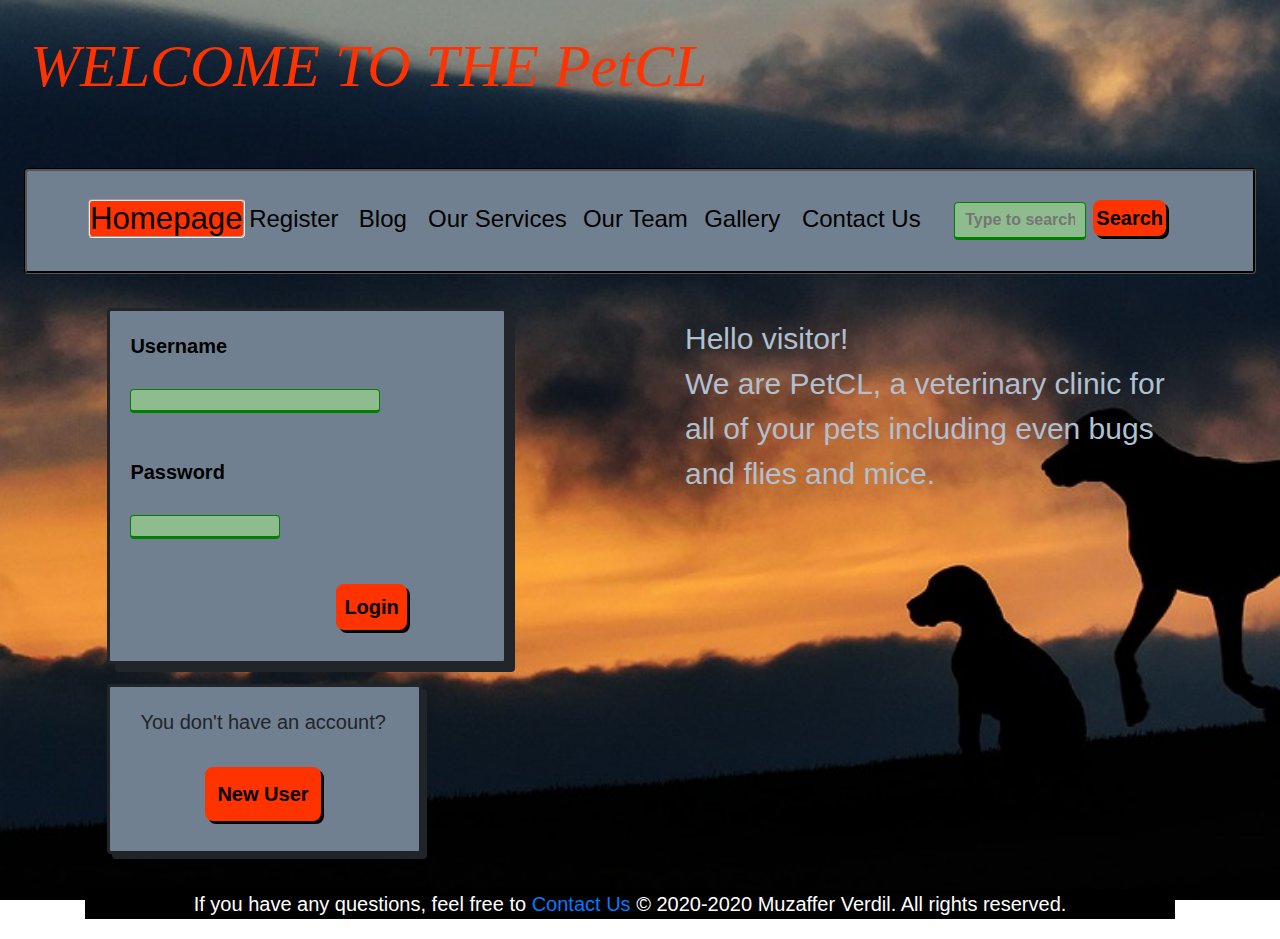
<file: PetCL Website/HTML/index.html>
<!DOCTYPE html>

<html lang="en">

<head>
	<meta charset="utf-8">
		
	<title>PetCL</title>
	<link rel="stylesheet" href="../Bootstrap/css/bootstrap.min.css">
	<link rel="stylesheet" href="../Bootstrap/css/bootstrap-grid.min.css">
	<link rel="stylesheet" type="text/css" href="../CSS/indexstyle.css">
    <link rel="icon" type="image/icon" href="../Images/plogo.png">
    
</head>

<body>
	 <h1> WELCOME TO THE PetCL</h1>    

    <nav class="navbar navbar-expand-lg">
    <div class="container">
        <div id="footerResponsive" class="navbar-collapse">
            <ul class="navbar-nav">
                <li class="nav-item">
                    <a href="index.html" id="indexnav"> Homepage </a> &nbsp; &nbsp; &nbsp;     
                </li>
                <li class="nav-item">
                    <a href="registration.html" id="registernav"> Register </a> &nbsp; &nbsp; &nbsp;     
                </li>
                 <li class="nav-item">
                    <a href="blog.html" id="blognav"> Blog </a> &nbsp; &nbsp; &nbsp;    
                </li>
                 <li class="nav-item">
                    <a href="services.html" id="ourservicesnav"> Our Services </a> &nbsp; &nbsp; &nbsp; &nbsp;   
                </li>
                 <li class="nav-item">
                    <a href="team.html" id="ourteamnav"> Our Team </a> &nbsp; &nbsp; &nbsp;    
                </li>
                 <li class="nav-item">
                    <a href="gallery.html" id="gallerynav"> Gallery </a> &nbsp; &nbsp; &nbsp;    
                </li>
                 <li class="nav-item">
                    <a href="contactme.html" id="contactusnav"> Contact Us </a> &nbsp; &nbsp; &nbsp; 
                </li>
                <li>
                    <form action="https://www.google.com/search" method="GET" name="search">
                         <input type="text" name="q" placeholder="Type to search">
                         <input type="submit" name ="search" value="Search">
                    </form>
                </li>
            </ul>
        </div>
     </div>
     </nav>

     <div class="container">
         <div class="row">
             <div class="col-sm">
                 <main>
	                 <form action="index.html" method="POST" name="login">
		                 <label id="username">Username &nbsp; &nbsp; &nbsp;</label>
		                 <input type="text" id="usernamebox" style="resize: none; width:250px; height:10px;"> <br> <br>
		                 <label id="password">Password &nbsp; &nbsp; &nbsp;</label> <br> 	
                         <input type="password" style="resize: none; width:150px; height:10px;"> <br> <br>

                         <input type="submit" name="login" value="Login">     
	                 </form>

	
	                 <form action="registration.html" method="POST" name="register">
                         <p id="info1"> You don't have an account? </p>
                         <button name="newuser"> New User </button>
                   	 </form>
                 </main>
             </div>
             <div class="col-sm">
                 <p id="homeinfo">Hello visitor! <br> We are PetCL, a veterinary clinic for all of your pets including even bugs and flies and mice.</p>
             </div>
         </div>
     </div>

	  <footer class="footer mt-auto py-3">
	  <div class="container">
	    <p id="pfooter"> If you have any questions, feel free to <a href="../HTML/contactme.html">Contact Us</a> &copy; 2020-2020 Muzaffer Verdil. All rights reserved. </p>
	  </div>
      </footer>     

</body>

</html>
</file>
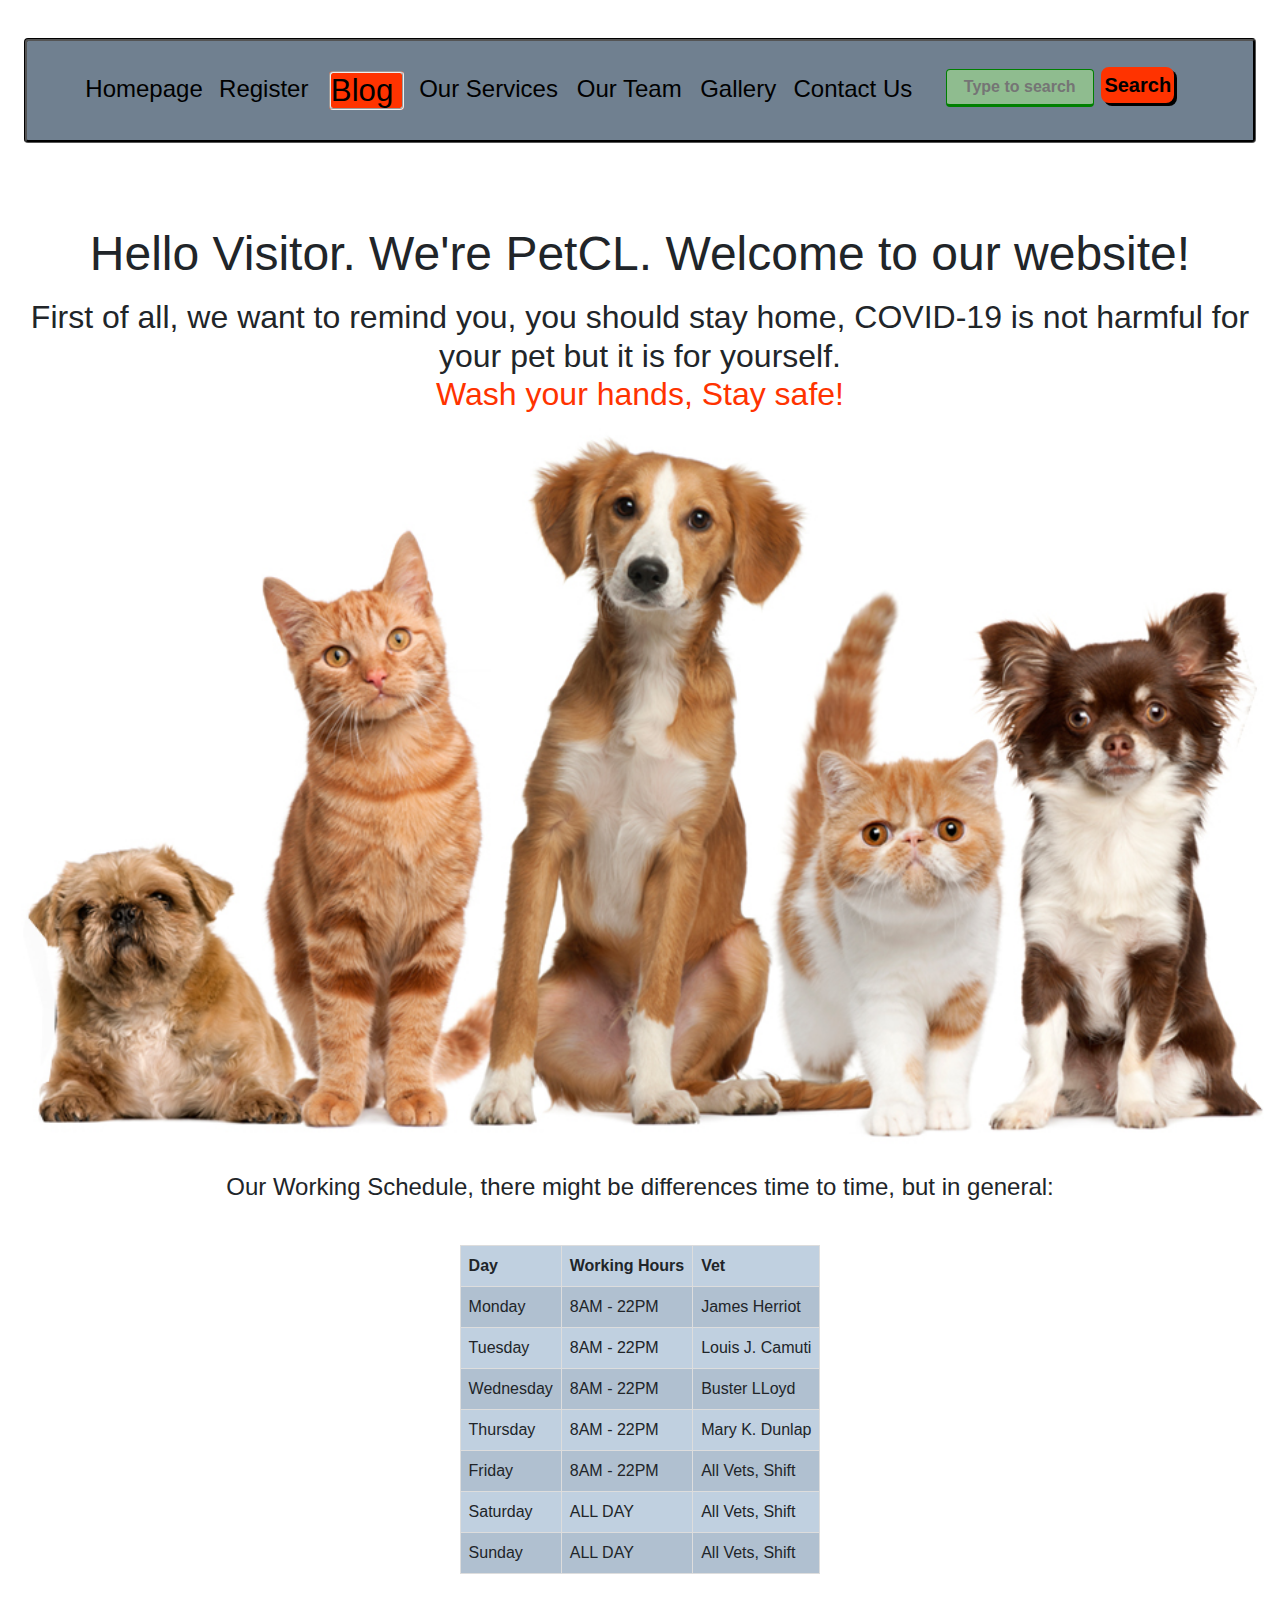
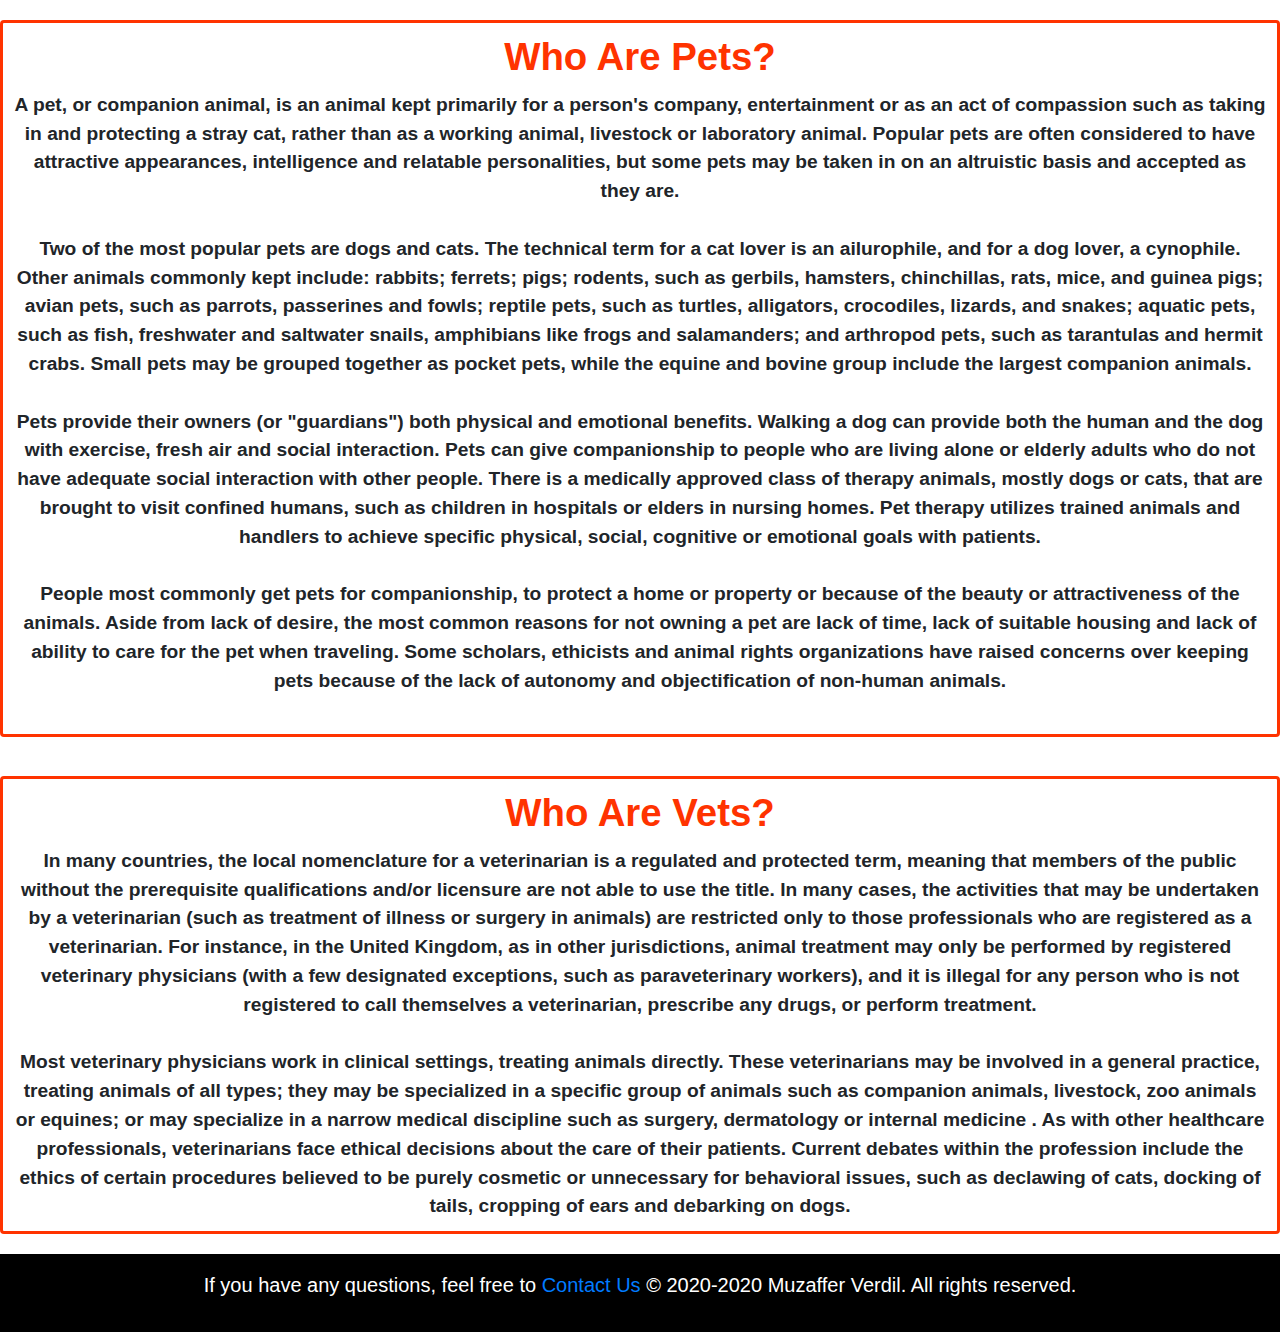
<file: PetCL Website/HTML/blog.html>
<!DOCTYPE html>

<html lang="en">

<head>
	<meta charset="utf-8">
	<title> PetCL Blog </title>
    <link rel="stylesheet" href="../Bootstrap/css/bootstrap.min.css">
    <link rel="stylesheet" href="../Bootstrap/css/bootstrap-grid.min.css">
	<link rel="stylesheet" type="text/css" href="../CSS/blogstyle.css">
	<link rel="icon" type="image/icon" href="../Images/plogo.png">

</head>

<body>
	 <nav class="navbar navbar-expand-lg">
     <div class="container">
        <div id="footerResponsive" class="navbar-collapse">
            <ul class="navbar-nav">
                <li class="nav-item">
                    <a href="index.html" id="indexnav"> Homepage </a> &nbsp; &nbsp; &nbsp;     
                </li>
                <li class="nav-item">
                    <a href="registration.html" id="registernav"> Register </a> &nbsp; &nbsp; &nbsp;     
                </li>
                 <li class="nav-item">
                    <a href="blog.html" id="blognav"> Blog </a> &nbsp; &nbsp; &nbsp;    
                </li>
                 <li class="nav-item">
                    <a href="services.html" id="ourservicesnav"> Our Services </a> &nbsp; &nbsp; &nbsp; &nbsp;   
                </li>
                 <li class="nav-item">
                    <a href="team.html" id="ourteamnav"> Our Team </a> &nbsp; &nbsp; &nbsp;    
                </li>
                 <li class="nav-item">
                    <a href="gallery.html" id="gallerynav"> Gallery </a> &nbsp; &nbsp; &nbsp;    
                </li>
                 <li class="nav-item">
                    <a href="contactme.html" id="contactusnav"> Contact Us </a> &nbsp; &nbsp; &nbsp; 
                </li>
                <li>
                    <form action="https://www.google.com/search" method="GET" name="search">
                         <input type="text" name="q" placeholder="Type to search">
                         <input type="submit" name ="search" value="Search">
                    </form>
                </li>
            </ul>
        </div>
     </div>
     </nav>

    <h1> Hello Visitor. We're PetCL. Welcome to our website! </h1> 
    <h2> First of all, we want to remind you, you should stay home, COVID-19 is not harmful for your pet but it is for yourself. </h2> <br>
    <h3> Wash your hands, Stay safe!</h3> <br>

    <img src="../Images/pets.jpg" class="img-responsive" alt="Pets" title="Pets">
    
    <main>
    	 <p id="worktable"> Our Working Schedule, there might be differences time to time, but in general: </p> <br>

    	 <table>
         <tr>
             <th>Day</th>
             <th>Working Hours</th>
             <th>Vet</th>
         </tr>
         <tr>
             <td>Monday</td>
             <td>8AM - 22PM</td>
             <td>James Herriot</td>         
         </tr>
         <tr>
             <td>Tuesday</td>
             <td>8AM - 22PM</td>
             <td>Louis J. Camuti</td>       
         </tr>
         <tr>
             <td>Wednesday</td>
             <td>8AM - 22PM</td>
             <td>Buster LLoyd</td>          
         </tr>
         <tr>
             <td>Thursday</td>
             <td>8AM - 22PM</td> 
             <td>Mary K. Dunlap</td>         
         </tr>
         <tr>
             <td>Friday</td>
             <td>8AM - 22PM</td>      
             <td>All Vets, Shift</td>   
         </tr>
         <tr>
             <td>Saturday</td>
             <td>ALL DAY</td>    
             <td>All Vets, Shift</td>   
         </tr>
         <tr>
             <td>Sunday</td>
             <td>ALL DAY</td>  
             <td>All Vets, Shift</td>   
         </tr>
         </table> 
    </main>

    <article>
    	<h3 id="petsinfo"> Who Are Pets? </h3>
    	A pet, or companion animal, is an animal kept primarily for a person's company, entertainment or as an act of compassion such as taking in and protecting a stray cat, rather than as a working animal, livestock or laboratory animal. Popular pets are often considered to have attractive appearances, intelligence and relatable personalities, but some pets may be taken in on an altruistic basis and accepted as they are. <br> <br> Two of the most popular pets are dogs and cats. The technical term for a cat lover is an ailurophile, and for a dog lover, a cynophile. Other animals commonly kept include: rabbits; ferrets; pigs; rodents, such as gerbils, hamsters, chinchillas, rats, mice, and guinea pigs; avian pets, such as parrots, passerines and fowls; reptile pets, such as turtles, alligators, crocodiles, lizards, and snakes; aquatic pets, such as fish, freshwater and saltwater snails, amphibians like frogs and salamanders; and arthropod pets, such as tarantulas and hermit crabs. Small pets may be grouped together as pocket pets, while the equine and bovine group include the largest companion animals. <br> <br> Pets provide their owners (or "guardians") both physical and emotional benefits. Walking a dog can provide both the human and the dog with exercise, fresh air and social interaction. Pets can give companionship to people who are living alone or elderly adults who do not have adequate social interaction with other people. There is a medically approved class of therapy animals, mostly dogs or cats, that are brought to visit confined humans, such as children in hospitals or elders in nursing homes. Pet therapy utilizes trained animals and handlers to achieve specific physical, social, cognitive or emotional goals with patients. <br> <br> People most commonly get pets for companionship, to protect a home or property or because of the beauty or attractiveness of the animals. Aside from lack of desire, the most common reasons for not owning a pet are lack of time, lack of suitable housing and lack of ability to care for the pet when traveling. Some scholars, ethicists and animal rights organizations have raised concerns over keeping pets because of the lack of autonomy and objectification of non-human animals. <br> <br>
    </article>

    <article>
    	<h3 id="vetsinfo"> Who Are Vets? </h3>
    	In many countries, the local nomenclature for a veterinarian is a regulated and protected term, meaning that members of the public without the prerequisite qualifications and/or licensure are not able to use the title. In many cases, the activities that may be undertaken by a veterinarian (such as treatment of illness or surgery in animals) are restricted only to those professionals who are registered as a veterinarian. For instance, in the United Kingdom, as in other jurisdictions, animal treatment may only be performed by registered veterinary physicians (with a few designated exceptions, such as paraveterinary workers), and it is illegal for any person who is not registered to call themselves a veterinarian, prescribe any drugs, or perform treatment. <br> <br> Most veterinary physicians work in clinical settings, treating animals directly. These veterinarians may be involved in a general practice, treating animals of all types; they may be specialized in a specific group of animals such as companion animals, livestock, zoo animals or equines; or may specialize in a narrow medical discipline such as surgery, dermatology or internal medicine . As with other healthcare professionals, veterinarians face ethical decisions about the care of their patients. Current debates within the profession include the ethics of certain procedures believed to be purely cosmetic or unnecessary for behavioral issues, such as declawing of cats, docking of tails, cropping of ears and debarking on dogs.
    </article>
 
    <footer class="footer mt-auto py-3">
         <div class="container">
             <p id="pfooter"> If you have any questions, feel free to <a href="../HTML/contactme.html">Contact Us</a> &copy; 2020-2020 Muzaffer Verdil. All rights reserved. </p>
         </div>
    </footer> 

</body>
</html>
</file>
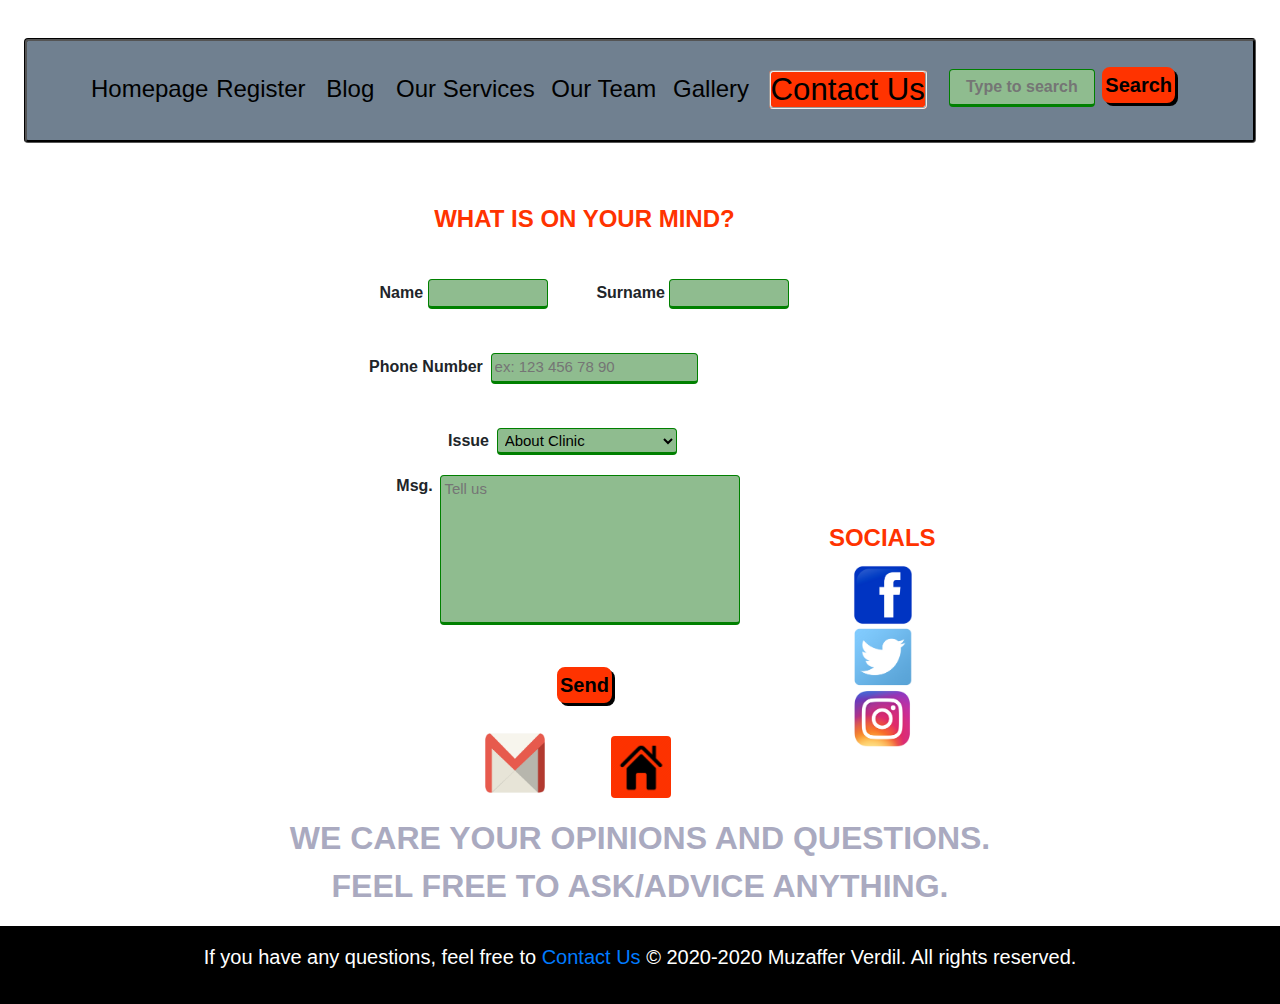
<file: PetCL Website/HTML/contactme.html>
<!DOCTYPE html>

<html lang="en">

<head>
	<meta charset="utf-8">
	<title>Contact with PetCL</title>
    <link rel="stylesheet" href="../Bootstrap/css/bootstrap.min.css">
    <link rel="stylesheet" href="../Bootstrap/css/bootstrap-grid.min.css">
	<link rel="stylesheet" type="text/css" href="../CSS/contactmestyle.css">
    <link rel="icon" type="image/icon" href="../Images/plogo.png">
</head>

<body>
     
	 <nav class="navbar navbar-expand-lg">
     <div class="container">
        <div id="footerResponsive" class="navbar-collapse">
            <ul class="navbar-nav">
                <li class="nav-item">
                    <a href="index.html" id="indexnav"> Homepage </a> &nbsp; &nbsp; &nbsp;     
                </li>
                <li class="nav-item">
                    <a href="registration.html" id="registernav"> Register </a> &nbsp; &nbsp; &nbsp;     
                </li>
                 <li class="nav-item">
                    <a href="blog.html" id="blognav"> Blog </a> &nbsp; &nbsp; &nbsp;    
                </li>
                 <li class="nav-item">
                    <a href="services.html" id="ourservicesnav"> Our Services </a> &nbsp; &nbsp; &nbsp; &nbsp;   
                </li>
                 <li class="nav-item">
                    <a href="team.html" id="ourteamnav"> Our Team </a> &nbsp; &nbsp; &nbsp;    
                </li>
                 <li class="nav-item">
                    <a href="gallery.html" id="gallerynav"> Gallery </a> &nbsp; &nbsp; &nbsp;    
                </li>
                 <li class="nav-item">
                    <a href="contactme.html" id="contactusnav"> Contact Us </a> &nbsp; &nbsp; &nbsp; 
                </li>
                <li>
                    <form action="https://www.google.com/search" method="GET" name="search">
                         <input type="text" name="q" placeholder="Type to search">
                         <input type="submit" name ="search" value="Search">
                    </form>
                </li>
            </ul>
        </div>
     </div>
     </nav>

    <main>
    <fieldset id="issuefs">
    <legend id="issuelg">WHAT IS ON YOUR MIND?</legend>	<br>
         
         <form action="response.html" method="GET" name="createissue">
             <label for="name"> Name </label>
             <input type="text" name="name" id="name" required> &nbsp; &nbsp; &nbsp; &nbsp; &nbsp;
        
             <label for="surname"> Surname </label>
             <input type="text" name="surname" id="surname" required> <br> <br> 

             <label for="phone"> Phone Number </label>
             <input type="tel" name="phone" id="phone" pattern="[0-9]{3} [0-9]{3} [0-9]{2} [0-9]{2}" placeholder="ex: 123&nbsp;456&nbsp;78&nbsp;90" required> <br> <br>

             <label id="issues"> Issue </label>
             <select name="issues">
                <option value="hk">About Clinic</option>
                <option value="vc">About Staff</option>
                <option value="sf">About Cats</option>
                <option value="sf">About Dogs</option>
                <option value="sf">About Birds</option>
                <option value="sf">About Other Pets</option>
                <option value="sf">About Other Animals</option>
                <option value="sf">Other</option>
             </select>

             <label for="infobox"> Msg. </label>
             <textarea style="resize:none; width:300px; height:150px;" maxlength="500" name="infobox" id="infobox" 
                       placeholder="Tell us"></textarea> <br> <br>

             <input type="submit" value="Send" name="sendbutton">          

         </form>

         <p id="gmail">
             <a id="emaila" href = "mailto:petcl@gmail.com"> <img src="../Images/gmail.png" width="60" alt="Gmail" title="Email Us"></a>
         </p>  

         <form action="../HTML/index.html" method="GET" name="homeb" title="Homepage">
             <button id="homeb" style="background-image: url(../Images/home.png); background-size: cover;"></button>
         </form> 

    </fieldset> 

    <fieldset id="socials">
    <legend>SOCIALS</legend>
         <form action="http://www.facebook.com/petclvet" method="GET" name="faceb" title="Facebook">
             <button id="faceb" style="background-image: url(../Images/face.png); background-size: cover;"></button>
         </form>
         
         <form action="http://www.twitter.com/petclvet" method="GET" name="twitb" title="Twitter">
             <button id="twitb" style="background-image: url(../Images/twit.png); background-size: cover;"></button>
         </form>    

         <form action="http://www.instagram.com/petclvet" method="GET" name="instab" title="Instagram">
             <button id="instab" style="background-image: url(../Images/insta.png); background-size: cover;"></button>
         </form>
    </fieldset>
    </main>  

    <p id="info"> WE CARE YOUR OPINIONS AND QUESTIONS. <br>
                  FEEL FREE TO ASK/ADVICE ANYTHING. 
    </p> 

    <footer class="footer mt-auto py-3">
         <div class="container">
             <p id="pfooter"> If you have any questions, feel free to <a href="../HTML/contactme.html">Contact Us</a> &copy; 2020-2020 Muzaffer Verdil. All rights reserved. </p>
         </div>
    </footer>   
    
</body>
</html>
</file>
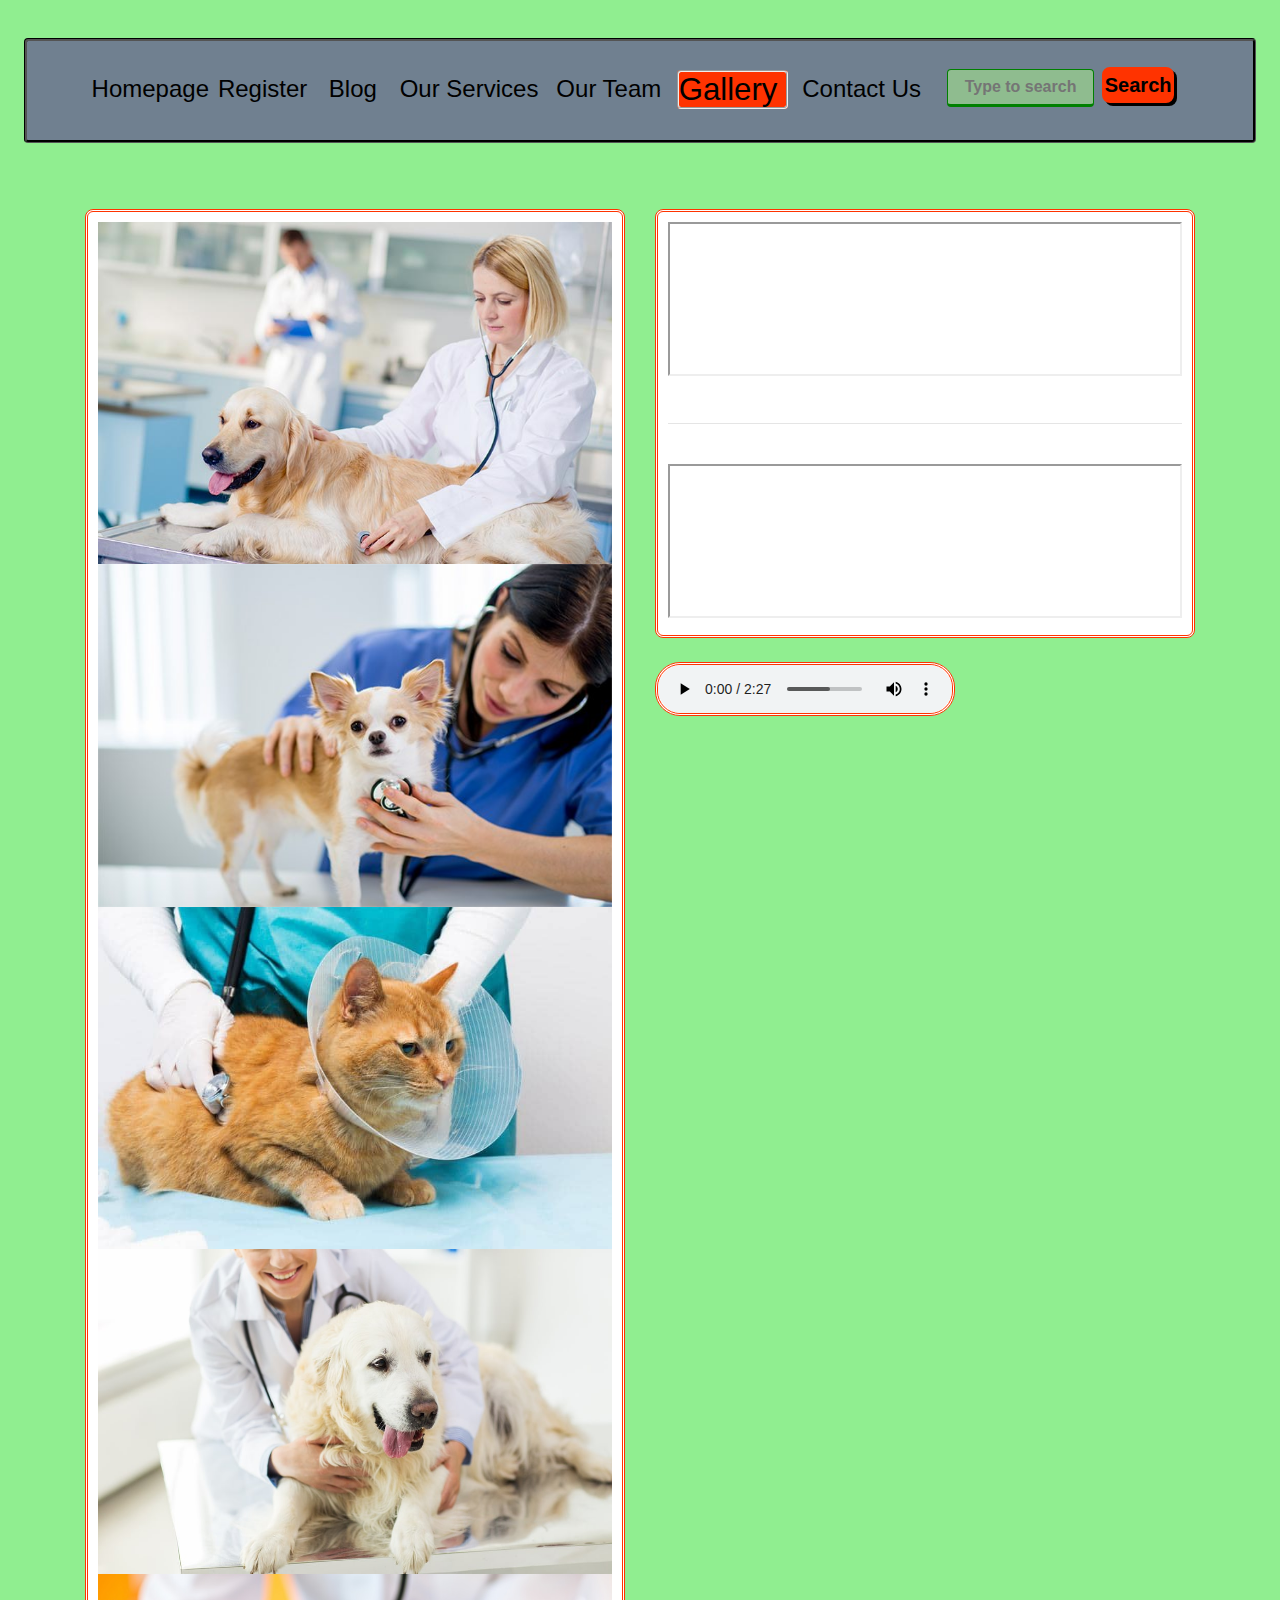
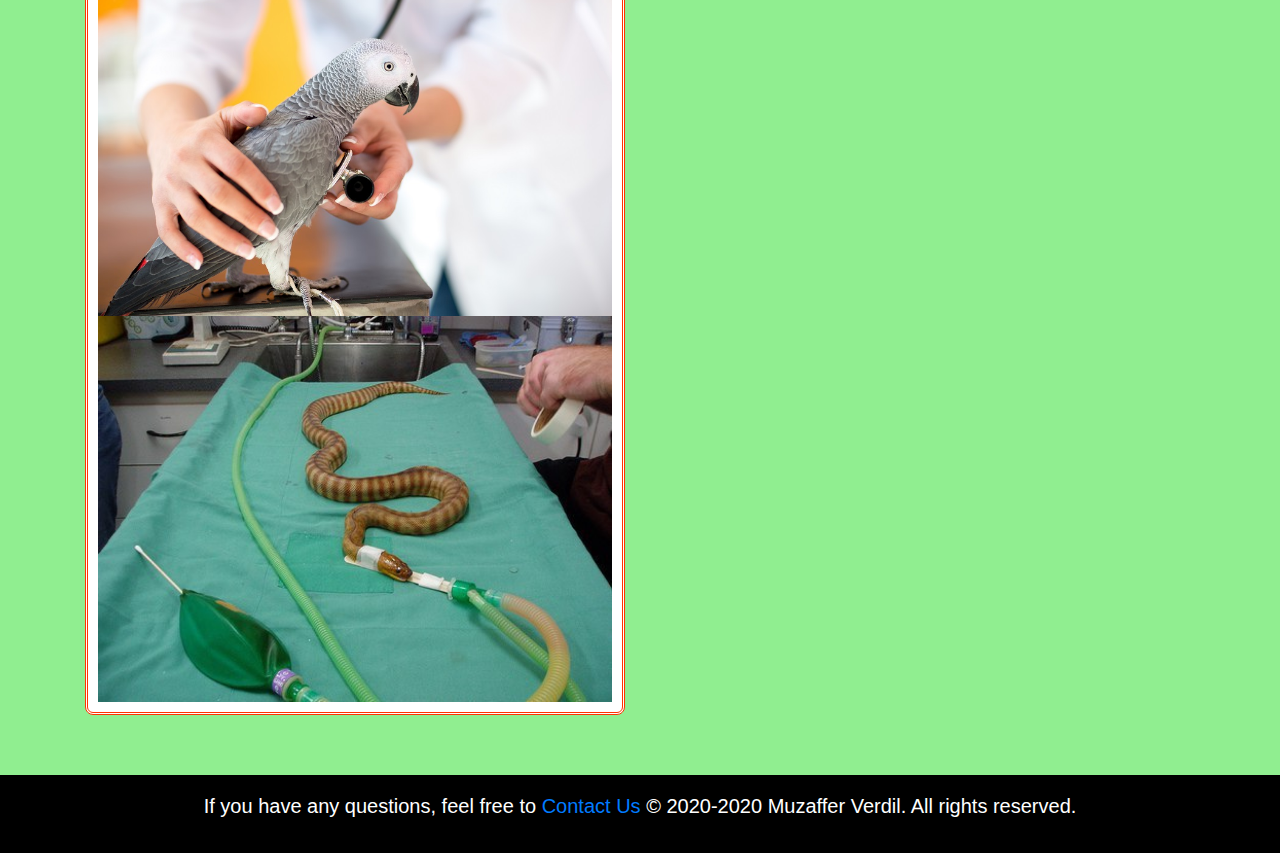
<file: PetCL Website/HTML/gallery.html>
<!DOCTYPE html>

<html lang="en">

<head>
	<meta charset="utf-8">
	<title>PetCL Gallery</title>
    <link rel="stylesheet" href="../Bootstrap/css/bootstrap.min.css">
    <link rel="stylesheet" href="../Bootstrap/css/bootstrap-grid.min.css">
	<link rel="stylesheet" type="text/css" href="../CSS/gallerystyle.css">
    <link rel="icon" type="image/icon" href="../Images/plogo.png">
</head>

<body>
	 <nav class="navbar navbar-expand-lg">
     <div class="container">
        <div id="footerResponsive" class="navbar-collapse">
            <ul class="navbar-nav">
                <li class="nav-item">
                    <a href="index.html" id="indexnav"> Homepage </a> &nbsp; &nbsp; &nbsp;     
                </li>
                <li class="nav-item">
                    <a href="registration.html" id="registernav"> Register </a> &nbsp; &nbsp; &nbsp;     
                </li>
                 <li class="nav-item">
                    <a href="blog.html" id="blognav"> Blog </a> &nbsp; &nbsp; &nbsp;    
                </li>
                 <li class="nav-item">
                    <a href="services.html" id="ourservicesnav"> Our Services </a> &nbsp; &nbsp; &nbsp; &nbsp;   
                </li>
                 <li class="nav-item">
                    <a href="team.html" id="ourteamnav"> Our Team </a> &nbsp; &nbsp; &nbsp;    
                </li>
                 <li class="nav-item">
                    <a href="gallery.html" id="gallerynav"> Gallery </a> &nbsp; &nbsp; &nbsp;    
                </li>
                 <li class="nav-item">
                    <a href="contactme.html" id="contactusnav"> Contact Us </a> &nbsp; &nbsp; &nbsp; 
                </li>
                <li>
                    <form action="https://www.google.com/search" method="GET" name="search">
                         <input type="text" name="q" placeholder="Type to search">
                         <input type="submit" name ="search" value="Search">
                    </form>
                </li>
            </ul>
        </div>
     </div>
     </nav>

     <div> 

     </div>

     <div class="container">
         <div class="row">
             <div class="col-sm">
      <figure>
        <img src="../Images/gallery1.jpg" alt="Dog Treatment" title="A dog, being treated" style="width:100%">
        
        <img src="../Images/gallery2.jpg" alt="Dog Treatment" title="A dog, being treated" style="width:100%"> 

        <img src="../Images/cattr.jpg" alt="Cat Treatment" title="A cat, being treated" style="width:100%">
        
        <img src="../Images/gallery3.jpg" alt="Dog Treatment" title="A dog, being treated" style="width:100%">
        
        <img src="../Images/gallery4.jpg" alt="Bird Treatment" title="A bird, being treated" style="width:100%">
        
        <img src="../Images/gallery5.jpg" alt="Snake Treatment" title="A snake, being treated" style="width:100%">    
      </figure> 
             </div>
             <div class="col-sm">
      <div id=iframediv>
        <iframe src="https://www.youtube.com/embed/KEpk3rU4RGM" style="width: 100%; height: 45%"></iframe> <br> <br> <hr> <br> 
        <iframe src="https://www.youtube.com/embed/LmElWvLiFPE" style="width: 100%; height: 45%"></iframe>
      </div>

      <audio controls>
         <source src="../Audio/sounds.mp3" type="audio/mp3">
         Your browser does not support the audio element.
      </audio>      
             </div>
  </div>
</div>


     <footer class="footer mt-auto py-3">
  <div class="container">
    <p id="pfooter"> If you have any questions, feel free to <a href="../HTML/contactme.html">Contact Us</a> &copy; 2020-2020 Muzaffer Verdil. All rights reserved. </p>
  </div>
</footer> 
   


</body>
</html>
</file>
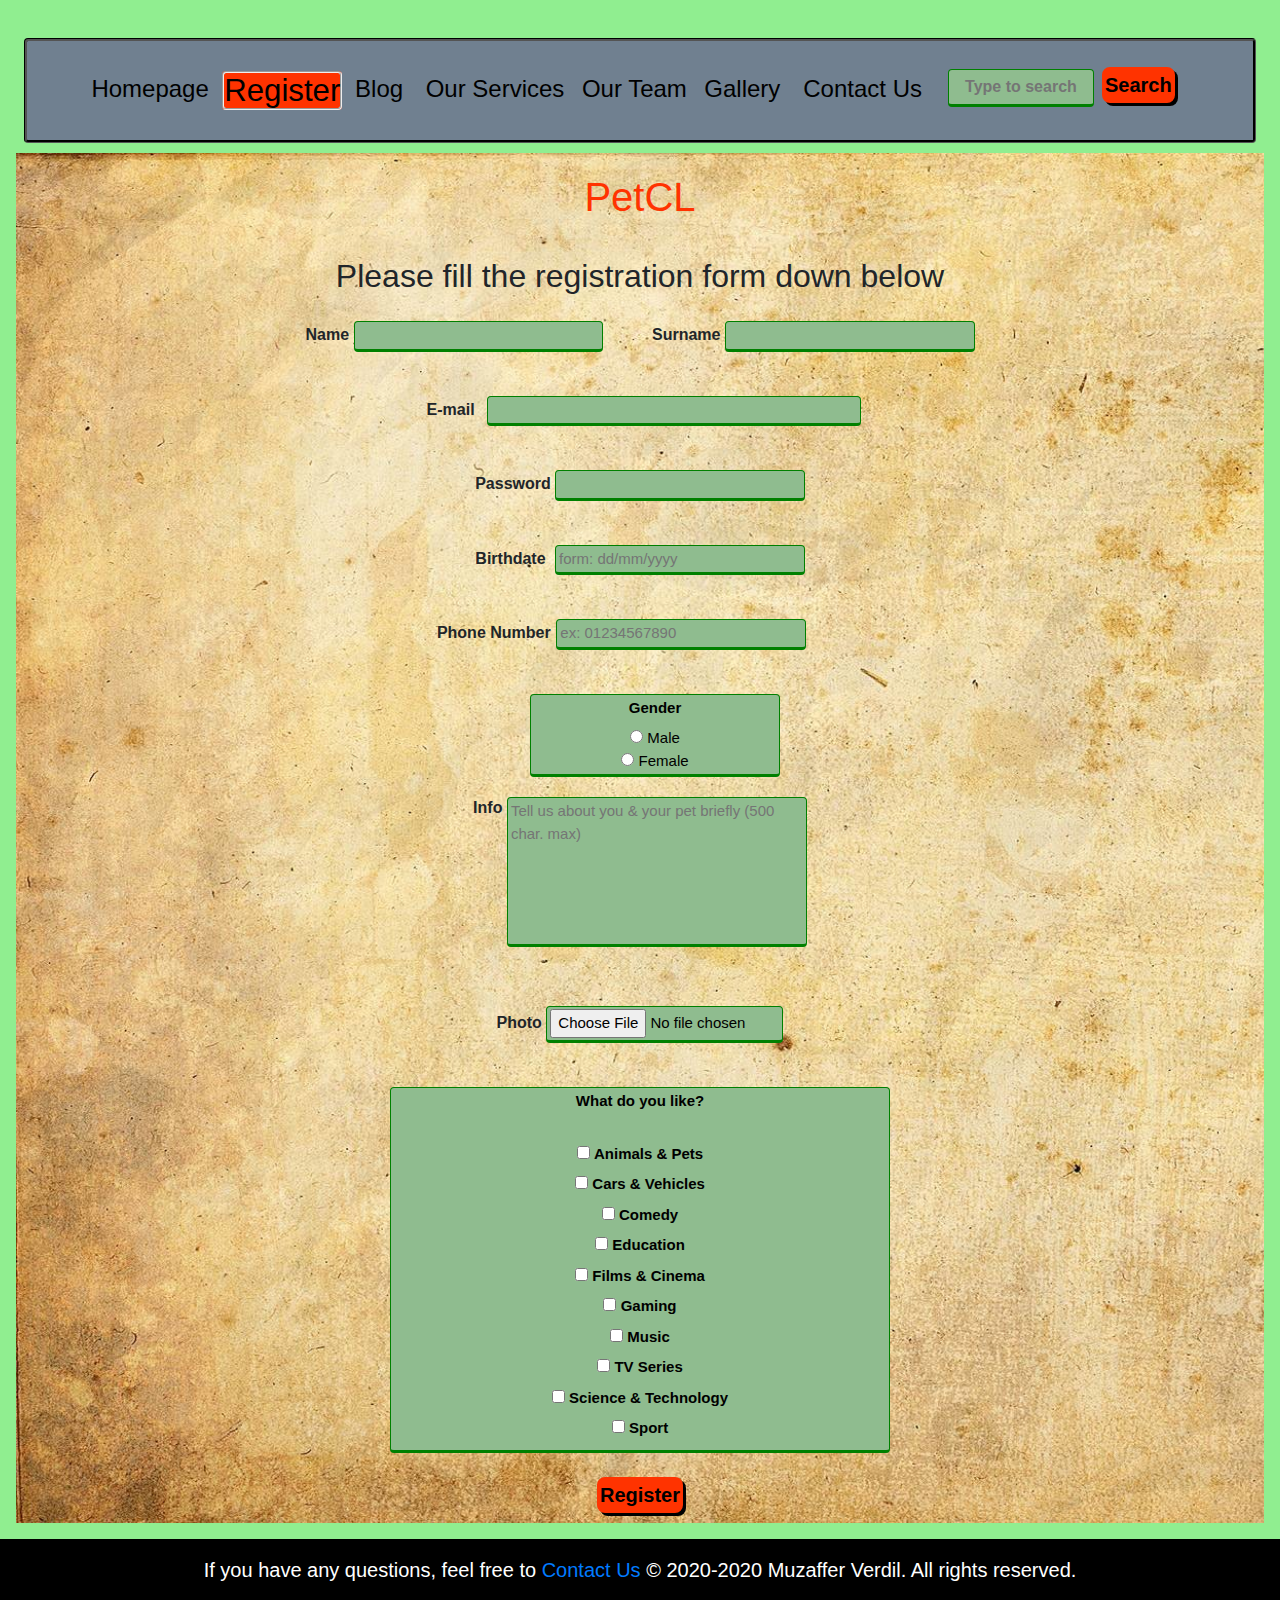
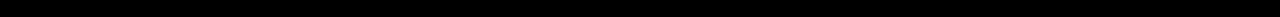
<file: PetCL Website/HTML/registration.html>
<!DOCTYPE html>

<html lang="en">

<head>
	<meta charset="utf-8">
	<title>PetCL Registration</title>
    <link rel="stylesheet" href="../Bootstrap/css/bootstrap.min.css">
    <link rel="stylesheet" href="../Bootstrap/css/bootstrap-grid.min.css">
    <link rel="stylesheet" type="text/css" href="../CSS/registrationstyle.css">
    <link rel="icon" type="image/icon" href="../Images/plogo.png">
</head>

<body>
    <nav class="navbar navbar-expand-lg">
    <div class="container">
        <div id="footerResponsive" class="navbar-collapse">
            <ul class="navbar-nav">
                <li class="nav-item">
                    <a href="index.html" id="indexnav"> Homepage </a> &nbsp; &nbsp; &nbsp;     
                </li>
                <li class="nav-item">
                    <a href="registration.html" id="registernav"> Register </a> &nbsp; &nbsp; &nbsp;     
                </li>
                 <li class="nav-item">
                    <a href="blog.html" id="blognav"> Blog </a> &nbsp; &nbsp; &nbsp;    
                </li>
                 <li class="nav-item">
                    <a href="services.html" id="ourservicesnav"> Our Services </a> &nbsp; &nbsp; &nbsp; &nbsp;   
                </li>
                 <li class="nav-item">
                    <a href="team.html" id="ourteamnav"> Our Team </a> &nbsp; &nbsp; &nbsp;    
                </li>
                 <li class="nav-item">
                    <a href="gallery.html" id="gallerynav"> Gallery </a> &nbsp; &nbsp; &nbsp;    
                </li>
                 <li class="nav-item">
                    <a href="contactme.html" id="contactusnav"> Contact Us </a> &nbsp; &nbsp; &nbsp; 
                </li>
                <li>
                    <form action="https://www.google.com/search" method="GET" name="search">
                         <input type="text" name="q" placeholder="Type to search">
                         <input type="submit" name ="search" value="Search">
                    </form>
                </li>
            </ul>
        </div>
     </div>
     </nav>


   <main>
    <h1> PetCL </h1> <br>
   	<h2> Please fill the registration form down below </h2>

	<form action="thanks.html" method="POST"  onsubmit="return checking(), datecheck();">
		
	
		<label for="name"> Name </label>
        <input type="text" name="name" id="name"> &nbsp; &nbsp; &nbsp; &nbsp; &nbsp;
        
        <label for="surname"> Surname </label>
        <input type="text" name="surname" id="surname"> <br> <br> 

        <label for="Email"> E-mail </label>
        <input type="Email" name="Email" id="Email"> <br> <br> 

        <label for="password"> Password </label>
        <input type="password" name="password" id="password"> <br> <br>  

        <label for="Birthdate"> Birthdate </label>
        <input type="text" name="Birthdate" id="Birthdate" placeholder="form: dd/mm/yyyy"> <br> <br>

        <label for="phone"> Phone Number </label>
        <input type="tel" name="phone" id="phone" placeholder="ex: 01234567890"> <br> <br>
    
    <div id="genderbox">
        <label for="gender"> Gender </label> <br>
        <input type="radio" name="gender" id="gender" value="male"> Male <br>
        <input type="radio" name="gender" id="gender2" value="female"> Female 
    </div> <br>    
    
        <label for="infobox"> Info </label>
        <textarea style="resize:none; width:300px; height:150px;" maxlength="500" name="infobox" id="infobox" 
               placeholder="Tell us about you & your pet briefly (500 char. max)"></textarea> <br> <br>
    

        <label id=fileToUpload> Photo </label>
		<input type="file" name="fileToUpload" id="photoupload"> <br> <br>

    <div id="checkboxes">
		<label id="interests"> What do you like? </label> <br> <br>
        
        <input type="checkbox" id="cb1">
		<label for="cb1"> Animals & Pets </label> <br>
        <input type="checkbox" id="cb2">
		<label for="cb2"> Cars & Vehicles </label> <br>
        <input type="checkbox" id="cb3">
		<label for="cb3"> Comedy  </label> <br>
        <input type="checkbox" id="cb4">
		<label for="cb4"> Education </label> <br>
        <input type="checkbox" id="cb5">
		<label for="cb5"> Films & Cinema </label> <br>
        <input type="checkbox" id="cb6">
		<label for="cb6"> Gaming </label> <br>
		<input type="checkbox" id="cb7">
		<label for="cb7"> Music </label>  <br>
        <input type="checkbox" id="cb8">
		<label for="cb8"> TV Series </label> <br> 
        <input type="checkbox" id="cb9">
		<label for="cb9"> Science & Technology </label> <br>
        <input type="checkbox" id="cb10">
		<label for="cb10"> Sport </label> 
	</div>   

        <br> <br> 
        <input onclick="checking(); datecheck();" type="submit" value="Register" name="registerbutton">
	</form>
    </main>

   <footer class="footer mt-auto py-3">
      <div class="container">
        <p id="pfooter"> If you have any questions, feel free to <a href="../HTML/contactme.html">Contact Us</a> &copy; 2020-2020 Muzaffer Verdil. All rights reserved. </p>
      </div>
   </footer>  




<script type="text/javascript">


    	function checking() {

    	var letters = /^[A-Za-z]/

    	var validemail = /^\w+([\.-]?\w+)*@\w+([\.-]?\w+)*(\.\w{2,3})+$/

    	var validpassword = /^(?=.*\d)(?=.*[A-Z])(?=.*[^a-zA-Z0-9])(?!.*\s).{8,16}$/


    	var isValidName = letters.test(document.getElementById("name").value);	

        if(!isValidName){
    			alert("Please enter your name.");
    			return false;
    			}


    	var isValidSurname = letters.test(document.getElementById("surname").value);	

        if(!isValidSurname){
    			alert("Please enter your surname.");
    			window.history.back();
    			return false;
    			}


    	var isValidEmail = validemail.test(document.getElementById("Email").value);

        if(!isValidEmail) {
                alert("Please enter your email.");
                window.history.back();
                return false;
                }


        var isValidPassword = validpassword.test(document.getElementById("password").value);

    	if(!isValidPassword) {
    		    alert("Please enter a password with length of 8-16 characters and including:\nAt least one uppercase letter\nAt least one digit\nAt least one special character");
    		    return false;
    	}           		


    	var isValidPhone = document.getElementById("phone").value;
    			
    	if(isValidPhone.length != 11) {
    		    alert("Please enter the correct phone number of yours.");
    		    window.history.back();
    		    return false;
    	        } 
    	}	

    function datecheck() {
    
    var regexdate = /^(0[1-9]|1\d|2\d|3[01])\/(0[1-9]|1[0-2])\/(19|20)\d{2}$/

    var datechck = regexdate.test(document.getElementById("Birthdate").value);

    if(!datechck) {
    	alert("Please Enter your birthdate in form of DD/MM/YYYY.");
        return false;
    }

    else {
    	
    var parts = Birthdate.value.split("/");
    var day = parseInt(parts[0], 10);
    var month = parseInt(parts[1], 10);
    var year = parseInt(parts[2], 10);

    if(year < 1903 || year > 2013 || month == 0 || month > 12) {
    	alert("You must be from another timeline or too young.\n(Hint: Oldest living person is Kane Tanaka at age 117, so where it begins.)");
        return false;
    }

    var monthLength = [ 31, 28, 31, 30, 31, 30, 31, 31, 30, 31, 30, 31 ];

    
    if(year % 400 == 0 || (year % 100 != 0 && year % 4 == 0)) {
        monthLength[1] = 29;
        
    }
    
    return day > 0 && day <= monthLength[month - 1];
    }
     
    }

   

</script>
</body>
</html>
</file>
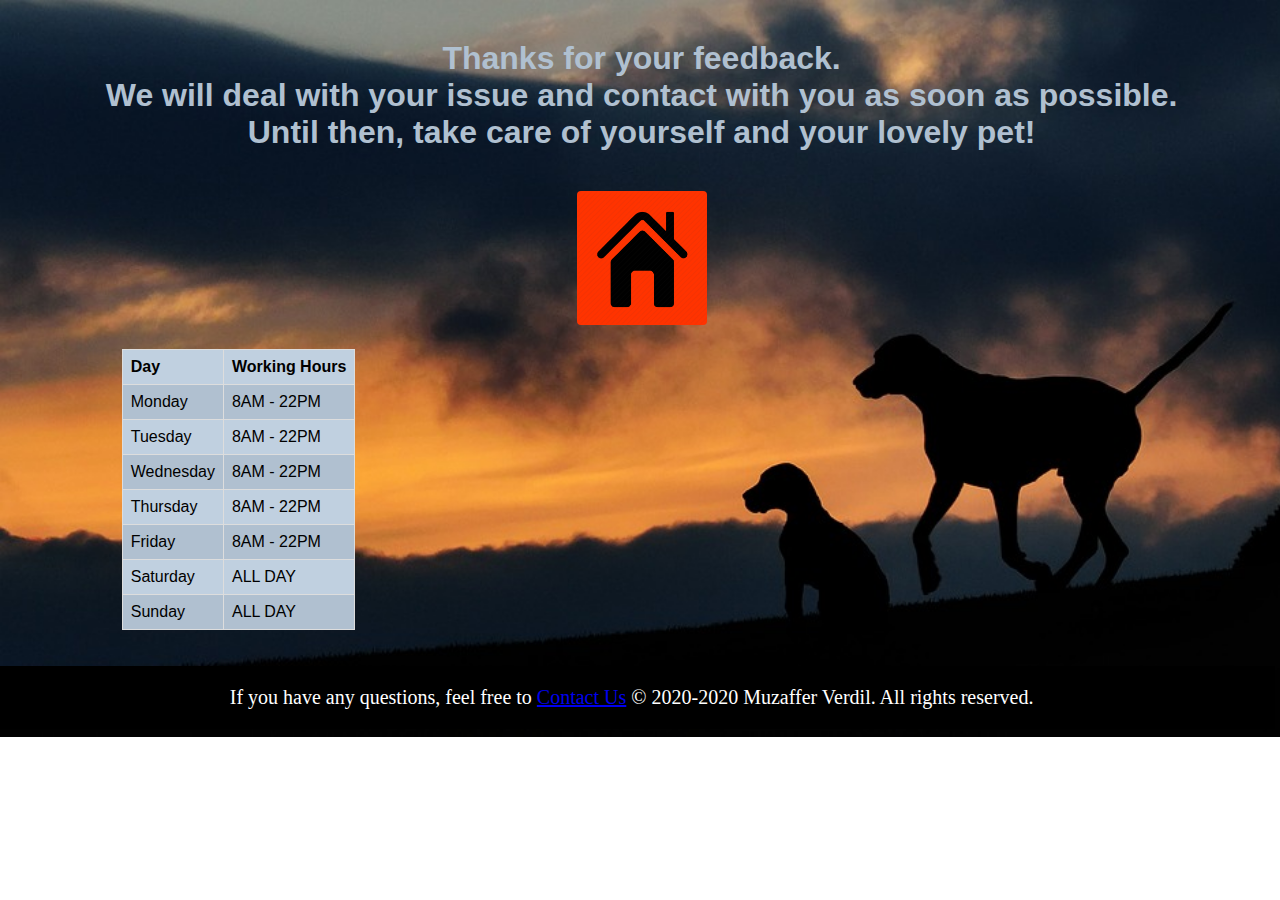
<file: PetCL Website/HTML/response.html>
<!DOCTYPE html>

<html lang="en">

<head>
	<meta charset="utf-8">
	<title>Thanks!</title>
	<link rel="stylesheet" type="text/css" href="../CSS/responsestyle.css">
    <link rel="icon" type="image/icon" href="../Images/plogo.png">
</head>

<body>

    <div class="container">
         <div class="row">
             <div class="col-sm">
                 <p id="thank">Thanks for your feedback. <br> 
                 We will deal with your issue and contact with you as soon as possible. <br> 
                 Until then, take care of yourself and your lovely pet!</p>

                 <form action="../HTML/index.html" method="GET" name="homeb" title="Homepage">
                     <button id="homeb" style="background-image: url(../Images/home.png); background-size: cover;"></button>
                 </form> 
             </div>
             <div class="col-sm">
                 <table>
         <tr>
             <th>Day</th>
             <th>Working Hours</th>
         </tr>
         <tr>
             <td>Monday</td>
             <td>8AM - 22PM</td>         
         </tr>
         <tr>
             <td>Tuesday</td>
             <td>8AM - 22PM</td>         
         </tr>
         <tr>
             <td>Wednesday</td>
             <td>8AM - 22PM</td>          
         </tr>
         <tr>
             <td>Thursday</td>
             <td>8AM - 22PM</td>          
         </tr>
         <tr>
             <td>Friday</td>
             <td>8AM - 22PM</td>         
         </tr>
         <tr>
             <td>Saturday</td>
             <td>ALL DAY</td>       
         </tr>
         <tr>
             <td>Sunday</td>
             <td>ALL DAY</td>     
         </tr>
                 </table>
             </div>

         </div>
     </div>

    <footer class="footer mt-auto py-3">
	  <div class="container">
	    <p id="pfooter"> If you have any questions, feel free to <a href="../HTML/contactme.html">Contact Us</a> &copy; 2020-2020 Muzaffer Verdil. All rights reserved. </p>
	  </div>
    </footer>    
             
</body>
</html>
</file>
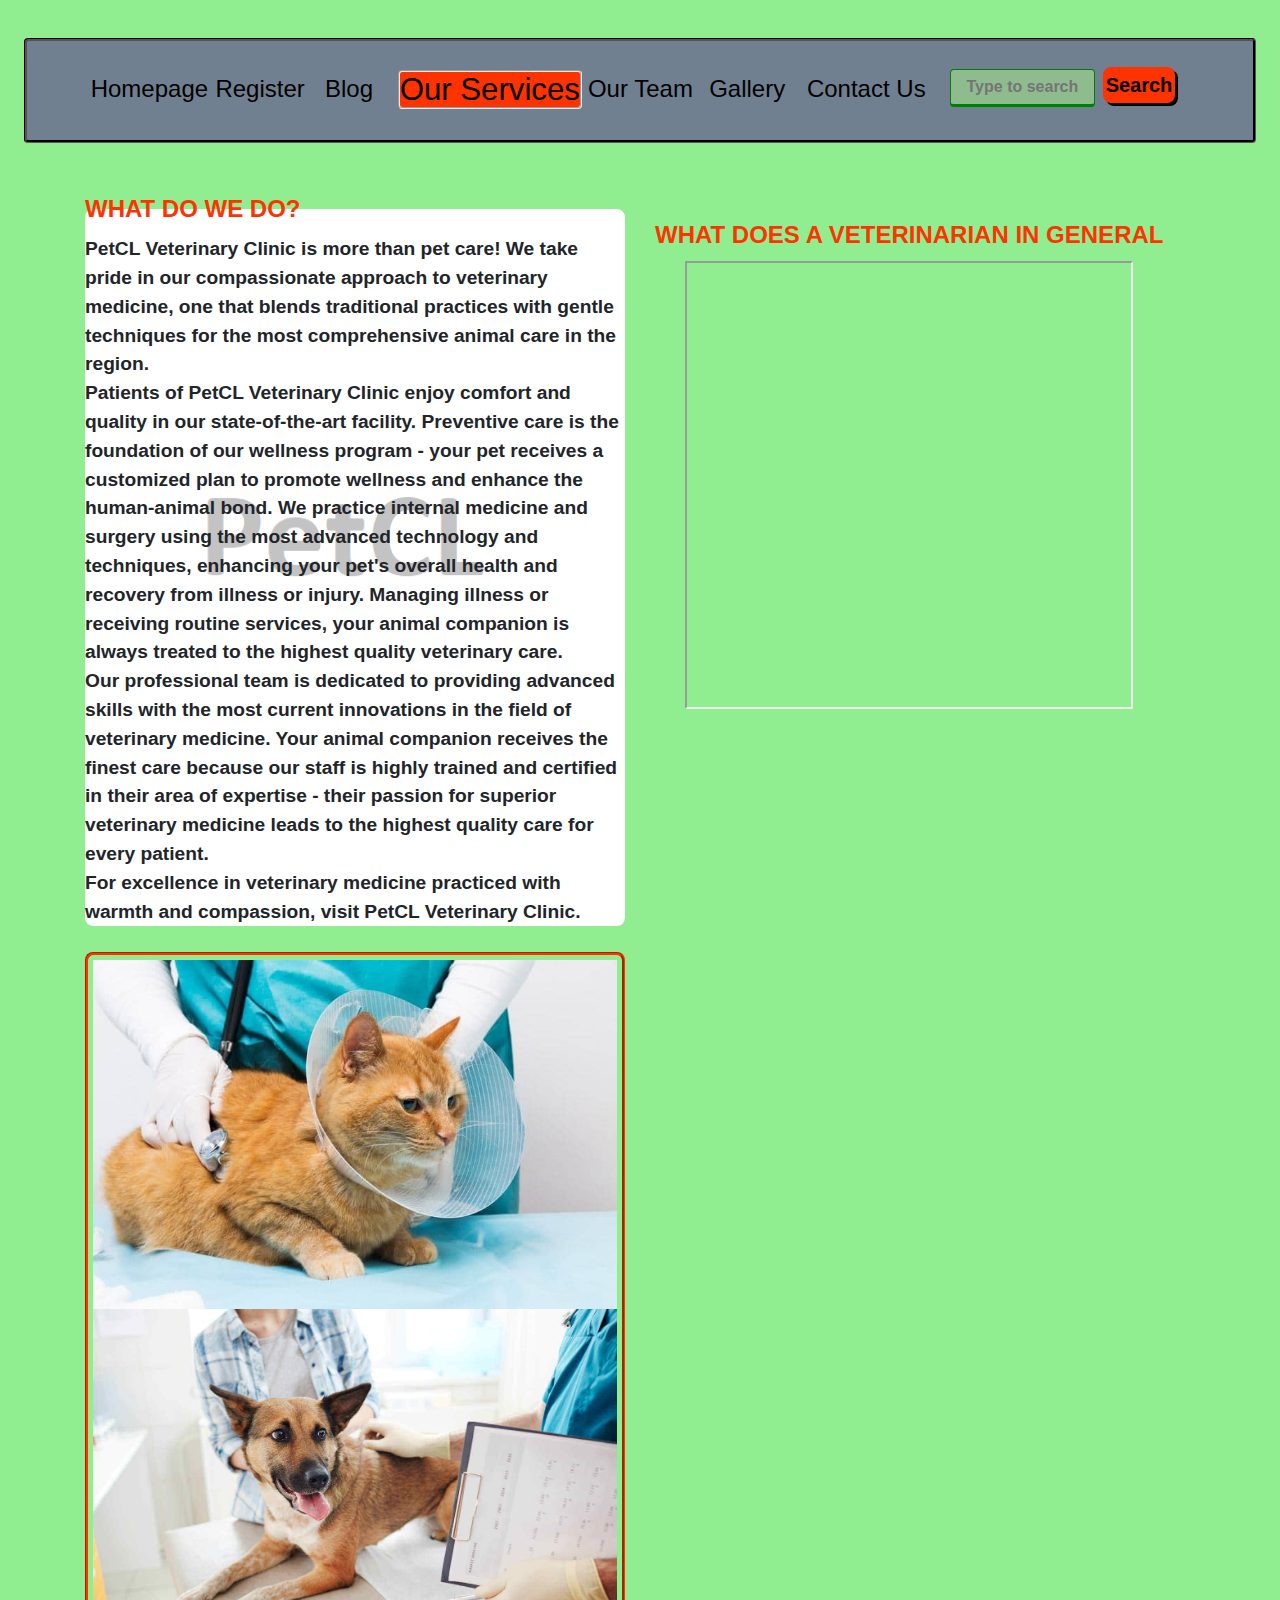
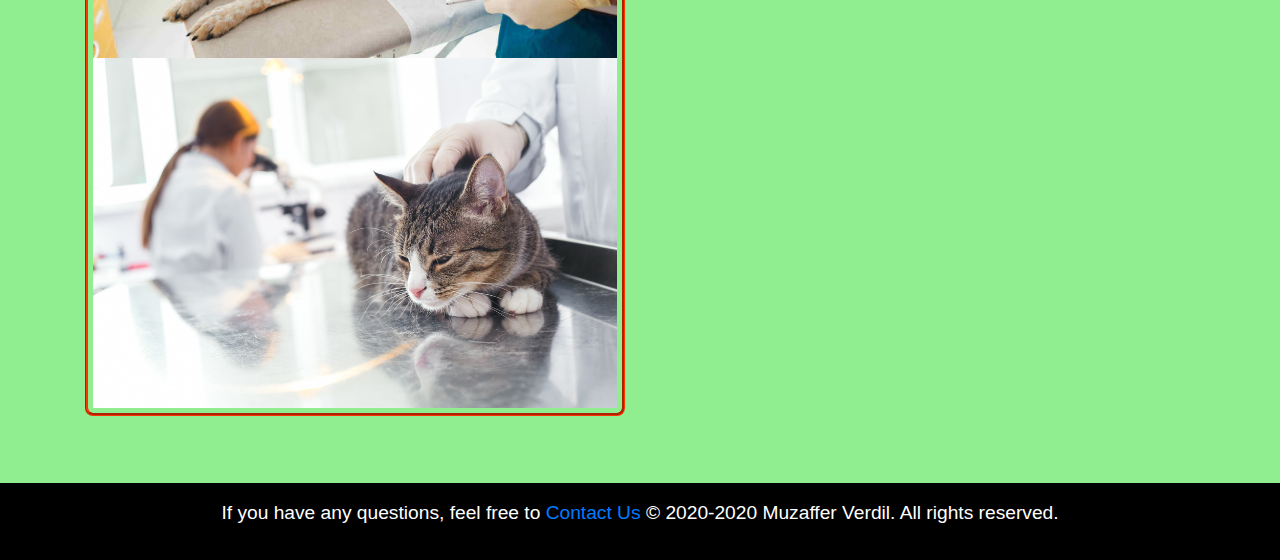
<file: PetCL Website/HTML/services.html>
<!DOCTYPE html>

<html lang="en">

<head>
	<meta charset="utf-8">
	<title>PetCL Services</title>
    <link rel="stylesheet" href="../Bootstrap/css/bootstrap.min.css">
    <link rel="stylesheet" href="../Bootstrap/css/bootstrap-grid.min.css">
	<link rel="stylesheet" type="text/css" href="../CSS/servicesstyle.css">
    <link rel="icon" type="image/icon" href="../Images/plogo.png">
</head>

<body>
	 <nav class="navbar navbar-expand-lg">
     <div class="container">
        <div id="footerResponsive" class="navbar-collapse">
            <ul class="navbar-nav">
                <li class="nav-item">
                    <a href="index.html" id="indexnav"> Homepage </a> &nbsp; &nbsp; &nbsp;     
                </li>
                <li class="nav-item">
                    <a href="registration.html" id="registernav"> Register </a> &nbsp; &nbsp; &nbsp;     
                </li>
                 <li class="nav-item">
                    <a href="blog.html" id="blognav"> Blog </a> &nbsp; &nbsp; &nbsp;    
                </li>
                 <li class="nav-item">
                    <a href="services.html" id="ourservicesnav"> Our Services </a> &nbsp; &nbsp; &nbsp; &nbsp;   
                </li>
                 <li class="nav-item">
                    <a href="team.html" id="ourteamnav"> Our Team </a> &nbsp; &nbsp; &nbsp;    
                </li>
                 <li class="nav-item">
                    <a href="gallery.html" id="gallerynav"> Gallery </a> &nbsp; &nbsp; &nbsp;    
                </li>
                 <li class="nav-item">
                    <a href="contactme.html" id="contactusnav"> Contact Us </a> &nbsp; &nbsp; &nbsp; 
                </li>
                <li>
                    <form action="https://www.google.com/search" method="GET" name="search">
                         <input type="text" name="q" placeholder="Type to search">
                         <input type="submit" name ="search" value="Search">
                    </form>
                </li>
            </ul>
        </div>
     </div>
     </nav>

     <div class="container">
         <div class="row">
             <div class="col">
                <fieldset id="textinfo">
        <legend id="tiname">WHAT DO WE DO?</legend>
        PetCL Veterinary Clinic is more than pet care! We take pride in our compassionate approach to veterinary medicine, one that blends traditional practices with gentle techniques for the most comprehensive animal care in the region. <br>
        Patients of PetCL Veterinary Clinic enjoy comfort and quality in our state-of-the-art facility. Preventive care is the foundation of our wellness program - your pet receives a customized plan to promote wellness and enhance the human-animal bond. We practice internal medicine and surgery using the most advanced technology and techniques, enhancing your pet's overall health and recovery from illness or injury. Managing illness or receiving routine services, your animal companion is always treated to the highest quality veterinary care. <br>
        Our professional team is dedicated to providing advanced skills with the most current innovations in the field of veterinary medicine. Your animal companion receives the finest care because our staff is highly trained and certified in their area of expertise - their passion for superior veterinary medicine leads to the highest quality care for every patient. <br>
        For excellence in veterinary medicine practiced with warmth and compassion, visit PetCL Veterinary Clinic.
                </fieldset>

                <figure>
        <img src="../Images/cattr.jpg" alt="Cat Treatment" title="A cat, being treated" style="width:100%" usemap="#catpic">
    
        <img src="../Images/dogtr.jpg" alt="Dog Treatment" title="A dog, being treated" style="width:100%">
        
        <img src="../Images/cattrs.jpg" alt="Cat Treatment" title="A cat, being treated" style="width:100%">
        
        <map name="catpic">
            <area shape="rect" coords="0,0,1000,1600" href="../HTML/gallery.html" title="Our Gallery" alt="Click Here For Our Gallery">
        </map>    
                </figure>


             </div>
             <div class="col">
               <fieldset id="videoinfo">
                     <legend id="viname">WHAT DOES A VETERINARIAN IN GENERAL</legend>
                     <iframe src="https://www.youtube.com/embed/JcP_ad9vfsw"></iframe>
               </fieldset>
             </div>
         </div>
     </div>    

    <footer class="footer mt-auto py-3">
    <div class="container">
         <p id="pfooter"> If you have any questions, feel free to <a href="../HTML/contactme.html">Contact Us</a> &copy; 2020-2020 Muzaffer Verdil. All rights reserved. </p>
    </div>
    </footer> 

</html>
</file>
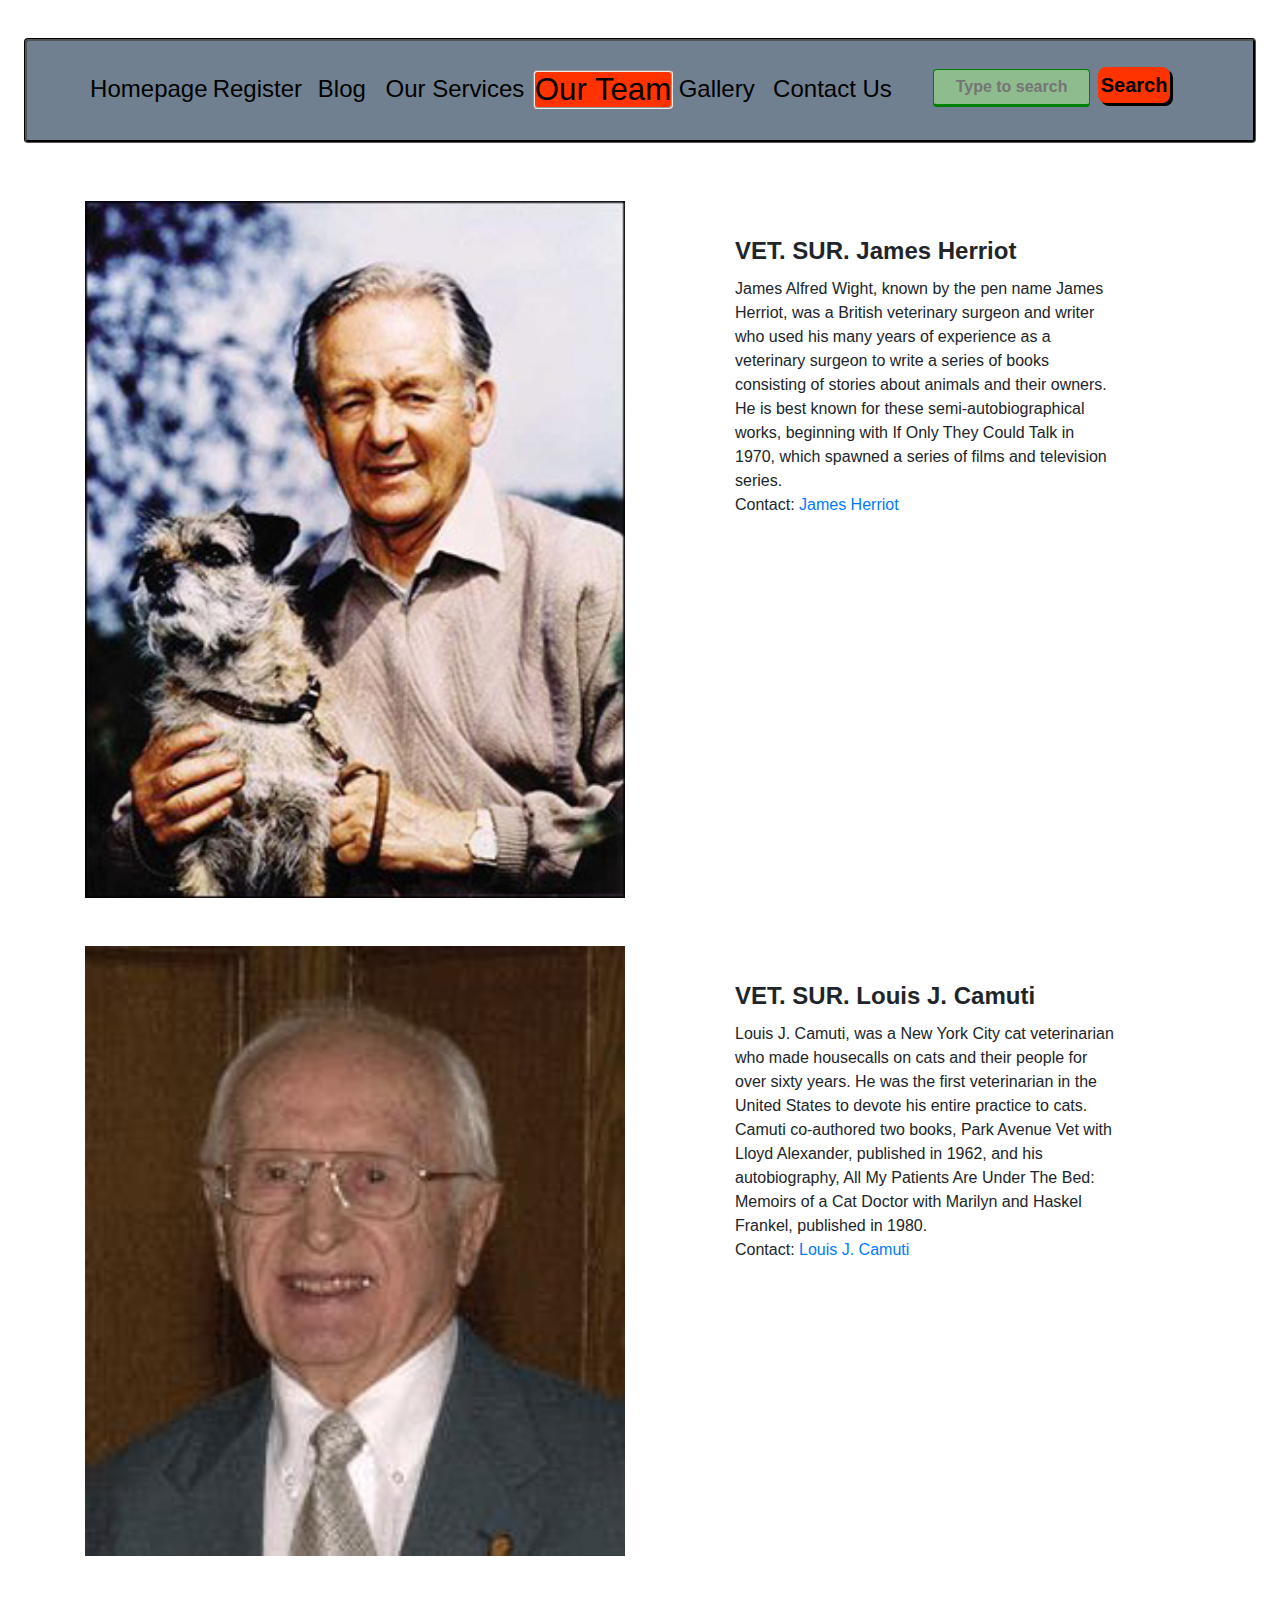
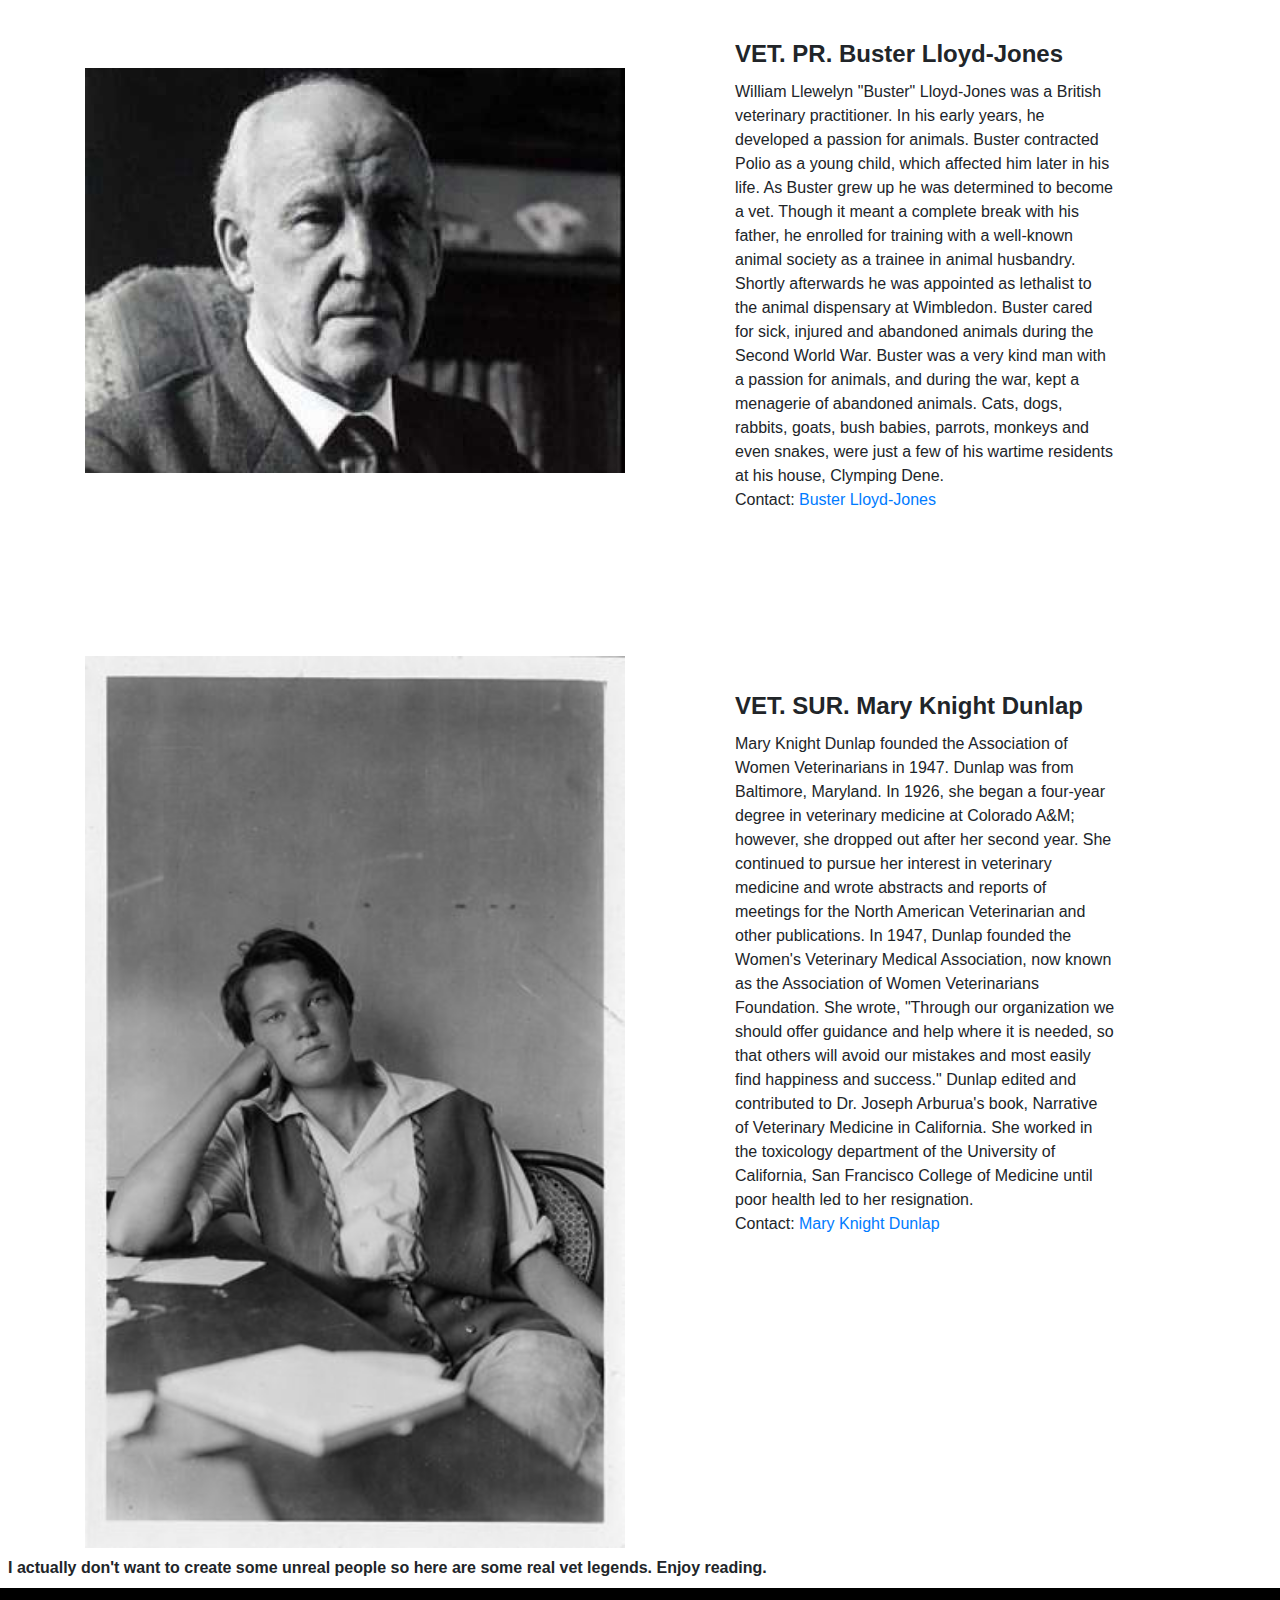
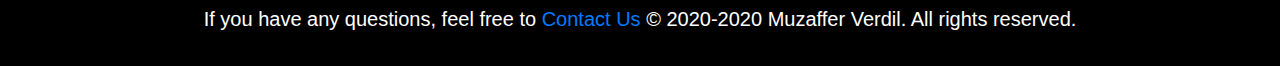
<file: PetCL Website/HTML/team.html>
<!DOCTYPE html>

<html lang="en">

<head>
	<meta charset="utf-8">
	<title>PetCL Team</title>
    <link rel="stylesheet" href="../Bootstrap/css/bootstrap.min.css">
    <link rel="stylesheet" href="../Bootstrap/css/bootstrap-grid.min.css">
	<link rel="stylesheet" type="text/css" href="../CSS/teamstyle.css">
    <link rel="icon" type="image/icon" href="../Images/plogo.png">
</head>

<body>
	 <nav class="navbar navbar-expand-lg">
     <div class="container">
        <div id="footerResponsive" class="navbar-collapse">
            <ul class="navbar-nav">
                <li class="nav-item">
                    <a href="index.html" id="indexnav"> Homepage </a> &nbsp; &nbsp;      
                </li>
                <li class="nav-item">
                    <a href="registration.html" id="registernav"> Register </a> &nbsp; &nbsp;     
                </li>
                 <li class="nav-item">
                    <a href="blog.html" id="blognav"> Blog </a> &nbsp; &nbsp;     
                </li>
                 <li class="nav-item">
                    <a href="services.html" id="ourservicesnav"> Our Services </a> &nbsp; &nbsp;     
                </li>
                 <li class="nav-item">
                    <a href="team.html" id="ourteamnav"> Our Team </a> &nbsp; &nbsp;     
                </li>
                 <li class="nav-item">
                    <a href="gallery.html" id="gallerynav"> Gallery </a> &nbsp; &nbsp;     
                </li>
                 <li class="nav-item">
                    <a href="contactme.html" id="contactusnav"> Contact Us </a> &nbsp; &nbsp; &nbsp; 
                </li>
                <li>
                    <form action="https://www.google.com/search" method="GET" name="search">
                         <input type="text" name="q" placeholder="Type to search">
                         <input type="submit" name ="search" value="Search">
                    </form>
                </li>
            </ul>
        </div>
     </div>
     </nav>

     <div class="container">
  <div class="row">
    <div class="col-sm">
      <img src="../Images/jamesherriot.jpg" alt="James Herriot" style="width: 100%; margin-top: 3em;">
    </div>
    <div class="col-sm">
      <fieldset id="vetone">
    <legend>VET. SUR. James Herriot</legend>
         <p id="vetoneinfo">
             James Alfred Wight, known by the pen name James Herriot, was a British veterinary surgeon and writer who used his many years of experience as a veterinary surgeon to write a series of books consisting of stories about animals and their owners. He is best known for these semi-autobiographical works, beginning with If Only They Could Talk in 1970, which spawned a series of films and television series. <br>
             Contact: <a id="emailone" href = "mailto:jamesherriotihopethisemaildoesnotbelongtoanyone@gmail.com"> James Herriot </a> </p>
    </fieldset>
    </div>
  </div>
</div>

<div class="container">
  <div class="row">
    <div class="col-sm">
      <img src="../Images/louiscamuti.jpg" alt="Louis J. Camuti" style="width: 100%; margin-top: 3em;">
    </div>
    <div class="col-sm">
      <fieldset id="vettwo">
    <legend>VET. SUR. Louis J. Camuti</legend>
         <p id="vettwoinfo">
             Louis J. Camuti, was a New York City cat veterinarian who made housecalls on cats and their people for over sixty years. He was the first veterinarian in the United States to devote his entire practice to cats. Camuti co-authored two books, Park Avenue Vet with Lloyd Alexander, published in 1962, and his autobiography, All My Patients Are Under The Bed: Memoirs of a Cat Doctor with Marilyn and Haskel Frankel, published in 1980. <br> 
             Contact: <a id="emailtwo" href = "mailto:louiscamutiihopethisemaildoesnotbelongtoanyone@gmail.com"> Louis J. Camuti </a> </p>
    </fieldset> 
    </div>
  </div>
</div>

<div class="container">
  <div class="row">
    <div class="col-sm">
      <img src="../Images/busterlloyd.jpeg" alt="Buster Lloyd Jones" style="width: 100%; margin-top: 7em;">
    </div>
    <div class="col-sm">
      <fieldset id="vetthree">
    <legend>VET. PR. Buster Lloyd-Jones</legend>
         <p id="vetthreeinfo">
             William Llewelyn "Buster" Lloyd-Jones was a British veterinary practitioner. In his early years, he developed a passion for animals. Buster contracted Polio as a young child, which affected him later in his life. As Buster grew up he was determined to become a vet. Though it meant a complete break with his father, he enrolled for training with a well-known animal society as a trainee in animal husbandry. Shortly afterwards he was appointed as lethalist to the animal dispensary at Wimbledon. Buster cared for sick, injured and abandoned animals during the Second World War. Buster was a very kind man with a passion for animals, and during the war, kept a menagerie of abandoned animals. Cats, dogs, rabbits, goats, bush babies, parrots, monkeys and even snakes, were just a few of his wartime residents at his house, Clymping Dene. <br> 
             Contact: <a id="emailthree" href = "mailto:busterlloydihopethisemaildoesnotbelongtoanyone@gmail.com"> Buster Lloyd-Jones </a> </p>
    </fieldset>
    </div>
  </div>
</div>

<div class="container">
  <div class="row">
    <div class="col-sm">
      <img src="../Images/marydunlap.jpg" alt="Mary K. Dunlap" style="width: 100%; margin-top: 3em;">   
    </div>
    <div class="col-sm">
      <fieldset id="vetfour">
    <legend>VET. SUR. Mary Knight Dunlap</legend>
         <p id="vetfourinfo">
             Mary Knight Dunlap founded the Association of Women Veterinarians in 1947. Dunlap was from Baltimore, Maryland. In 1926, she began a four-year degree in veterinary medicine at Colorado A&amp;M; however, she dropped out after her second year. She continued to pursue her interest in veterinary medicine and wrote abstracts and reports of meetings for the North American Veterinarian and other publications. In 1947, Dunlap founded the Women's Veterinary Medical Association, now known as the Association of Women Veterinarians Foundation. She wrote, "Through our organization we should offer guidance and help where it is needed, so that others will avoid our mistakes and most easily find happiness and success." Dunlap edited and contributed to Dr. Joseph Arburua's book, Narrative of Veterinary Medicine in California. She worked in the toxicology department of the University of California, San Francisco College of Medicine until poor health led to her resignation. <br>
             Contact: <a id="emailfour" href = "mailto:marykdunlapihopethisemaildoesnotbelongtoanyone@gmail.com"> Mary Knight Dunlap </a> </p>
    </fieldset>
    </div>
  </div>
</div>

    <p id="msg"> I actually don't want to create some unreal people so here are some real vet legends. Enjoy reading. </p>

    <footer class="footer mt-auto py-3">
    <div class="container">
        <p id="pfooter"> If you have any questions, feel free to <a href="../HTML/contactme.html">Contact Us</a> &copy; 2020-2020 Muzaffer Verdil. All rights reserved. </p>
    </div>
    </footer>  

</body>
</html>
</file>
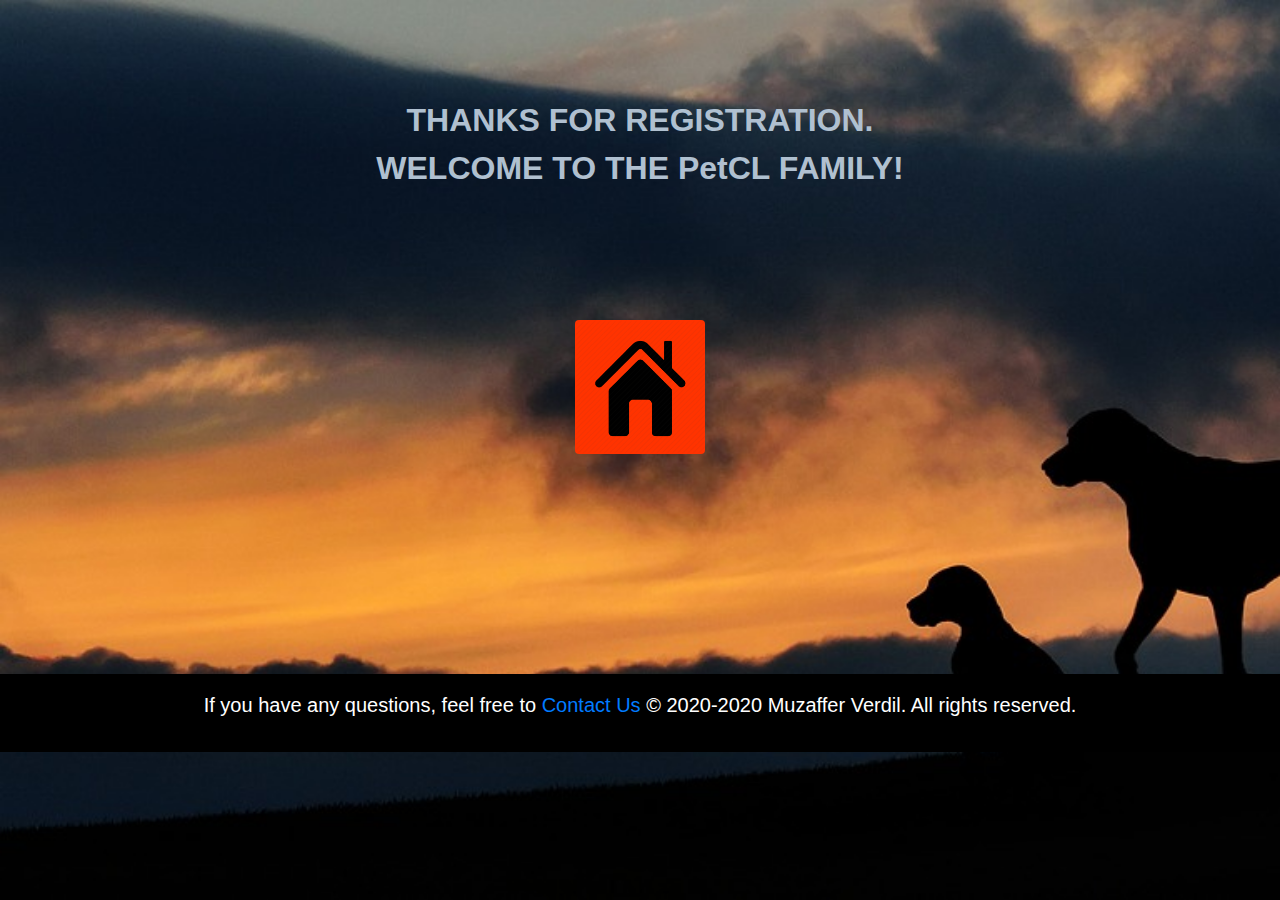
<file: PetCL Website/HTML/thanks.html>
<!DOCTYPE html>

<html lang="en">

<head>
	<meta charset="utf-8">
	
	<title>Welcome!</title>
	<link rel="stylesheet" href="../Bootstrap/css/bootstrap.min.css">
    <link rel="stylesheet" href="../Bootstrap/css/bootstrap-grid.min.css">
	<link rel="stylesheet" type="text/css" href="../CSS/thanksstyle.css">
	<link rel="icon" type="image/icon" href="../Images/plogo.png">
</head>

<body>
	 <p id="welcome"> THANKS FOR REGISTRATION. <br> WELCOME TO THE PetCL FAMILY! </p>

	 <form action="../HTML/index.html" method="GET" name="homeb" title="Homepage">
         <button id="homeb" style="background-image: url(../Images/home.png); background-size: cover;"></button>
     </form> 

     <footer class="footer mt-auto py-3">
         <div class="container">
             <p id="pfooter"> If you have any questions, feel free to <a href="../HTML/contactme.html">Contact Us</a> &copy; 2020-2020 Muzaffer Verdil. All rights reserved. </p>
         </div>
     </footer>

</body>
</html>
</file>
<file: PetCL Website/CSS/indexstyle.css>
body {
    display: inline-block;
    background-image: url("../Images/dogs.jpg");
    background-repeat: no-repeat;
    background-size: cover;  
    background-attachment: fixed;
    width: 100%;
    height: 100%;
  }

  h1 {
    display: inline-block;
    margin: 0.5em;
  	color: #ff3300;
    font-size: 60px;
    font-style: italic;
    font-family: fantasy;
    text-align: center;
  }

  p {
  	margin-bottom: 20px;
  	margin-right: 20px;
  	font-family: sans-serif;
  	font-size: 10px;

  }

  input[id=usernamebox] {	
  	color: #000000;
  	font-size: 20px;
  	width: 100%;
    padding: 10px 15px;
    margin: 20px 0;
    display: inline-block;
    border: 1px solid green;
    border-bottom: 3px solid green;
    border-radius: 4px;
    box-sizing: border-box;
    background-color: #8fbc8f;
   
  }

  input[type=password] {
  	color: #000000;
  	font-size: 20px;
  	width: 100%;
    padding: 10px 15px;
    margin: 20px 0;
    display: inline-block;
    border: 1px solid green;
    border-bottom: 3px solid green;
    border-radius: 4px;
    box-sizing: border-box;
    background-color: #8fbc8f;
    
  }

  input[name=login] {
    display: inline-block;
  	background-color: #ff3300;
  	margin: 6px;
  	padding: 6px;
  	font-weight: 600;
  	font-size: 20px;
  	border: 2px solid #ff3300;
  	border-radius: 8px;
  	box-shadow: 3px 3px;
  	position: relative;
    left: 200px;
    top: -5px;
    cursor: pointer;

  }

  form[name=login] {
  	background-color: #708090;
    width: 400px;
    padding: 20px;
    box-shadow: 8px 8px;
    border-style: solid;
    border-radius: 4px;               
  }

  form[name=register] {
  	background-color: #708090;
  	width: 315px;
  	padding: 20px;
  	position: relative;
  	top: 20px;
  	box-shadow: 5px 5px;
    border-style: solid;
    border-radius: 4px;     
  }

  button[name=newuser] {
  	display: inline-block;
  	background-color: #ff3300;
  	margin: 10px;
  	padding: 10px;
  	font-weight: 600;
  	font-size: 20px;
  	border: 2px solid #ff3300;
  	border-radius: 8px;
  	box-shadow: 3px 3px;
  	position: relative;
  	left: 65px;
    cursor: pointer;
  }

  label[id=username] {
  	color: #000000 ;
  	font-size: 20px;
  	font-weight: 800;
  	
  }

  label[id=password] {
  	color: #000000;
  	font-size: 20px;
  	font-weight: 800;
  	
  }

  input[name=q] {
  	background-color: #8fbc8f;
  	color: #000000;
  	font-size: 16px;
  	font-weight: 600;
  	width: 50%;
    padding: 5px 10px;
    margin: 20px 0;
    display: inline-block;
    text-align: center;
    border: 1px solid green;
    border-bottom: 3px solid green;
    border-radius: 4px;
    box-sizing: border-box;
    }

  input[name=search] {
  	display: inline-block;
  	background-color: #ff3300;
  	margin: 1px;
  	padding: 1px;
  	font-weight: 600;
  	font-size: 20px;
  	border: 2px solid #ff3300;
  	border-radius: 8px;
  	box-shadow: 3px 3px;
    cursor: pointer;
  }

  p[id=info1] {
  	font-weight: 800px;
    font-size: 20px;
    position:relative;
    left: 10px;

    }

  p[id=homeinfo] {
    display: inline-block;
    margin: 1em;
  	font-weight: 800px;
    font-size: 30px;
    color: #B0C0D0;
     
  }  

  nav {
    display: inline-block;
    background-color: #708090;
    border-radius: 4px;
    border-style: groove;
    border-color: black;
    position: relative;
    top: 0.5em;
    font-size: 1.5em;
    font-family: sans-serif;
    text-align: center;
    margin: 1em;
  }

  nav a {
    color: black;
    position: relative;
    top: 0.9em;
  } 

  a[id=indexnav] {
    color: black;
    font-size: 1.3em;
    background-color: #ff3300;
    border: 2px;
    border-style: groove;
    border-radius: 4px;
    text-align: center;
    position: relative;
    top: 0.55em;
  }

  main {
    padding: 1.4em;
  }

  p[id=pfooter] {
  	background-color: #000000;
    text-align: center;
    font-size: 20px;
  	color: #ffffff;
    position: relative;
    top: 0.8em;
  }

  form[name=search] {
    margin: 3px;
  }
</file>
<file: PetCL Website/CSS/blogstyle.css>
body {
 width: 100%;
 text-align: center;
}

nav {
  display: inline-block;
  margin: 1em;
  background-color: #708090;
  border-radius: 4px;
  border-style: groove;
  border-color: black;
  position: relative;
  top: 0.6em;
  font-size: 1.5em;
  font-family: sans-serif;
  padding: 1px auto;
  text-align: center;
}

nav a {
  color: black;
  position: relative;
  top: 0.9em;
} 

a[id=blognav] {
  color: black;
  font-size: 1.3em;
  background-color: #ff3300;
  border: 2px;
  border-style: groove;
  border-radius: 4px;
  text-align: center;
  position: relative;
  top: 0.6em;
}

h1 {
  text-align: center;
  position: relative;
  top: 1.5em;
  font-size: 3em;
}

h2 {
  text-align: center;
  position: relative;
  top: 2.5em;

}

h3 {
  color: #ff3300;
  font-size: 2em;
  text-align: center;
  position: relative;
  top: 1.5em;
}

img {
  width: 100%;
  margin-top: 1em;
  height: auto;
}

main {
  text-align: center;
}

p[id=worktable] {
  text-align: center;
  font-size: 1.5em;
}

table {
  display: inline-block;
  font-family: arial, sans-serif;
  border-collapse: collapse;
  float: center;
}

td, th {
  border: 1px solid #dddddd;
  text-align: left;
  padding: 8px;
}

tr:nth-child(even) {
  background-color: #B0C0D0;;
}

tr:nth-child(odd) {
  background-color: #C0D0E0;;
}

article h3 {
  color: #ff3300;
  font-size: 2em;
  font-weight: 800;
  padding: 2px;
  position: relative;
  top: -0.8px;
}

article {
  font-weight: 600;
  font-size: 1.2em;
  border-style: solid;
  border-radius: 4px;
  border-color: #ff3300;
  padding: 10px;
  margin-top: 2em;  
}

footer {
  background-color: #000000;
  color: #ffffff;
  position: relative;
  top: 1em  ;
  text-align: center;
  font-size: 20px;
}

input[name=search] {
  display: inline-block;
  background-color: #ff3300;
  margin: 1px;
  padding: 1px;
  font-weight: 600;
  font-size: 20px;
  border: 2px solid #ff3300;
  border-radius: 8px;
  box-shadow: 3px 3px;
  cursor: pointer;
}

input[name=q] {
  background-color: #8fbc8f;
  color: #000000;
  font-size: 16px;
  font-weight: 600;
  width: 55%;
  padding: 5px 10px;
  margin: 20px 0;
  display: inline-block;
  text-align: center;
  border: 1px solid green;
  border-bottom: 3px solid green;
  border-radius: 4px;
  box-sizing: border-box;
}
</file>
<file: PetCL Website/CSS/contactmestyle.css>
body {
 text-align: center;
}

nav {
  display: inline-block;
  margin: 1em;
  background-color: #708090;
  border-radius: 4px;
  border-style: groove;
  border-color: black;
  position: relative;
  top: 0.6em;
  font-size: 1.5em;
  font-family: sans-serif;
  padding: 1px auto;
  text-align: center;
}

nav a {
  color: black;
  position: relative;
  top: 0.9em;
} 

a[id=contactusnav] {
  color: black;
  font-size: 1.3em;
  background-color: #ff3300;
  border: 2px;
  border-style: groove;
  border-radius: 4px;
  text-align: center;
  position: relative;
  top: 0.55em;
}

button {
  background-color: #ff3300;
  border: hidden;
  border-radius: 4px;
  border-color: #dd3300;
  color: white;
  padding: 31px 30px;
  font-size: 16px;
  cursor: pointer;
}

button[id=homeb]:hover {
  background-color: #dd3300;
}

fieldset[id=issuefs] {
  display: inline-block;
  border-radius: 8px;
  border-color: #ff3300;
  border-style: groove;
  position: relative;
  top: 3em;
  width: 30em;
  height: 28em;
  text-align: center;
}

legend {
  color: #ff3300;
  font-family: sans-serif;
  font-weight: 900;
  font-size: 1.5em;
}

input[name=sendbutton] {
  display: inline-block;
  background-color: #ff3300;
  margin: 1px;
  padding: 1px;
  font-weight: 600;
  font-size: 20px;
  border: 2px solid #ff3300;
  border-radius: 8px;
  box-shadow: 3px 3px;
  cursor: pointer;
}

label {
  font-family: sans-serif;
  font-weight: 600;
}

input[id=name] {
  color: #000000;
  font-size: 15px;
  width: 8em;
  padding: 2px 3px;
  margin: 10px 0;
  display: inline-block;
  border: 1px solid green;
  border-bottom: 3px solid green;
  border-radius: 4px;
  box-sizing: border-box;
  background-color: #8fbc8f;
}

input[id=surname] {
  color: #000000;
  font-size: 15px;
  width: 8em;
  padding: 2px 3px;
  margin: 10px 0;
  display: inline-block;
  border: 1px solid green;
  border-bottom: 3px solid green;
  border-radius: 4px;
  box-sizing: border-box;
  background-color: #8fbc8f;
}

input[id=phone] {
  color: #000000;
  font-size: 15px;
  padding: 2px 3px;
  margin: 10px 0;
  display: inline-block;
  border: 1px solid green;
  border-bottom: 3px solid green;
  border-radius: 4px;
  box-sizing: border-box;
  background-color: #8fbc8f;
  position: relative;
  left: -3.3em;
}

label[for=phone] {
  position: relative;
  left: -3.3em;
}

label[for=infobox] {
  position: relative;
  top: 2.8em;
  left: -17.8em;
}

label[id=issues] {
  position: relative;
  left: -0.2em;
}

select {
  color: #000000;
  font-size: 15px;
  width: 12em;
  padding: 2px 3px;
  margin: 10px 0;
  display: inline-block;
  border: 1px solid green;
  border-bottom: 3px solid green;
  border-radius: 4px;
  box-sizing: border-box;
  background-color: #8fbc8f;
  
}

textarea {
  color: #000000;
  font-size: 15px;
  width: 40%;
  padding: 2px 3px;
  margin: 10px 0;
  display: inline-block;
  border: 1px solid green;
  border-bottom: 3px solid green;
  border-radius: 4px;
  box-sizing: border-box;
  background-color: #8fbc8f;
  position: relative;
  left: 0.4em;
}

fieldset[id=emailfs] {
  display: inline-block;
  border-radius: 8px;
  border-color: #ff3300;
  border-style: groove;
  position: relative;
  top: 1em;
  left: 30em;
  width: 30em;
  height: 5em;
  border-style: dashed;
}

p[id=gmail] {
  display: inline-block;
  width: 70px;
  margin: 1.2em;
}

fieldset[id=socials] {
  display: inline-block;
  border-radius: 8px;
  border-color: #ff3300;
  border-style: groove;
  text-align: center;
  border-style: dashed;
  margin-top: 6em;
}

form[name=homeb] {
  display: inline-block;
  width: 70px;
  margin: 2em;
}

p[id=info] {
  color: #AAAAC0;
  font-size: 2em;
  font-weight: 800;
  font-family: sans-serif;
  text-align: center;
  margin-top: 2em;
}

footer {
  background-color: #000000;
  width: 100%;
  color: #ffffff;
  text-align: center;
  font-size: 20px;
}

input[name=search] {
  display: inline-block;
  background-color: #ff3300;
  margin: 1px;
  padding: 1px;
  font-weight: 600;
  font-size: 20px;
  border: 2px solid #ff3300;
  border-radius: 8px;
  box-shadow: 3px 3px;
  cursor: pointer;
}

input[name=q] {
  background-color: #8fbc8f;
  color: #000000;
  font-size: 16px;
  font-weight: 600;
  width: 55%;
  padding: 5px 10px;
  margin: 20px 0;
  display: inline-block;
  text-align: center;
  border: 1px solid green;
  border-bottom: 3px solid green;
  border-radius: 4px;
  box-sizing: border-box;
}

main { 
  text-align: center;
 }
</file>
<file: PetCL Website/CSS/gallerystyle.css>
body {
  background-color: lightgreen;
}

nav {
  display: inline-block;
	background-color: #708090;
	border-radius: 4px;
	border-style: groove;
	border-color: black;
  position: relative;
	top: 0.6em;
  font-size: 1.5em;
	font-family: sans-serif;
	padding: 1px auto;
	text-align: center;
  margin: 1em;
  }

nav a {
	color: black;
  position: relative;
  top: 0.9em;
} 

a[id=gallerynav] {
  color: black;
  font-size: 1.3em;
  background-color: #ff3300;
  border: 2px;
  border-style: groove;
  border-radius: 4px;
  text-align: center;
  position: relative;
  top: 0.55em;
}

figure {
  background-color: white;
  display: inline-block;
  border-style: double;
  border-color: #ff3300;
  border-radius: 8px;
  padding: 10px;
  position: relative;
  top: 3.5em;
}

div[id=iframediv] {
  background-color: white;
  display: inline-block;
  width: 100%;
  border-style: double;
  border-color: #ff3300;
  border-radius: 8px;
  padding: 10px;
  position: relative;
  top: 3.5em;
}

footer {
  display: block;
  text-align: center;
  width: 100%;
  background-color: #000000;
  color: #ffffff;
  float: right;
  font-size: 20px;
  position: relative;
  top: 5em;
}

input[name=search] {
  display: inline-block;
  background-color: #ff3300;
  margin: 1px;
  padding: 1px;
  font-weight: 600;
  font-size: 20px;
  border: 2px solid #ff3300;
  border-radius: 8px;
  box-shadow: 3px 3px;
  cursor: pointer;
}

input[name=q] {
  background-color: #8fbc8f;
  color: #000000;
  font-size: 16px;
  font-weight: 600;
  width: 55%;
  padding: 5px 10px;
  margin: 20px 0;
  display: inline-block;
  text-align: center;
  border: 1px solid green;
  border-bottom: 3px solid green;
  border-radius: 4px;
  box-sizing: border-box;
}

audio {
  background-color: white;
  display: inline-block;
  border-style: double;
  border-color: #ff3300;
  border-radius: 25px;
  padding: 0px;
  position: relative;
  top: 5em;
}
</file>
<file: PetCL Website/CSS/registrationstyle.css>
body {
	background-color: lightgreen;
  width: 100%;
  height: 100%;
}

h1 {
  display: inline-block;
  margin: 0.5em;
	position: relative;
  color: #ff3300;
}

h2 {
  display: inline-block;
  margin: 0.5em;
  font-size: 2em;
}

main { 
	background-image: url("../Images/wallpaper.jpg");
	background-repeat: no-repeat;
  background-size: cover;
	margin: 1em;
	text-align: center;
}

nav {
  display: inline-block;
  margin: 1em;
	background-color: #708090;
	border-radius: 4px;
	border-style: groove;
	border-color: black;
  position: relative;
	top: 0.6em;
  font-size: 1.5em;
	font-family: sans-serif;
	padding: 100px auto;
  text-align: center;
}

nav a {
	color: black;
  position: relative;
  top: 0.9em;
} 

a[id=registernav] {
	color: black;
	font-size: 1.3em;
  background-color: #ff3300;
	border: 2px;
	border-style: groove;
	border-radius: 4px;
	text-align: center;
  position: relative;
  top: 0.6em;
}

label {
  font-family: sans-serif;
  font-weight: 600;
}

input[id=name] {
	color: #000000;
  	font-size: 15px;
  	width: 20%;
    padding: 2px 3px;
    margin: 10px 0;
    display: inline-block;
    border: 1px solid green;
    border-bottom: 3px solid green;
    border-radius: 4px;
    box-sizing: border-box;
    background-color: #8fbc8f;
}

input[id=surname] {
	color: #000000;
  	font-size: 15px;
  	width: 20%;
    padding: 2px 3px;
    margin: 10px 0;
    display: inline-block;
    border: 1px solid green;
    border-bottom: 3px solid green;
    border-radius: 4px;
    box-sizing: border-box;
    background-color: #8fbc8f;
}

input[id=Email] {
	color: #000000;
  	font-size: 15px;
  	width: 30%;
    padding: 2px 3px;
    margin: 10px 0;
    display: inline-block;
    border: 1px solid green;
    border-bottom: 3px solid green;
    border-radius: 4px;
    box-sizing: border-box;
    background-color: #8fbc8f;
    position: relative;
    left: 0.5em;
}

input[id=password] {
	color: #000000;
  	font-size: 15px;
  	width: 20%;
    padding: 2px 3px;
    margin: 10px 0;
    display: inline-block;
    border: 1px solid green;
    border-bottom: 3px solid green;
    border-radius: 4px;
    box-sizing: border-box;
    background-color: #8fbc8f;
}

input[id=Birthdate] {
	color: #000000;
  	font-size: 15px;
  	width: 20%;
    padding: 2px 3px;
    margin: 10px 0;
    margin-left: 5px;
    display: inline-block;
    border: 1px solid green;
    border-bottom: 3px solid green;
    border-radius: 4px;
    box-sizing: border-box;
    background-color: #8fbc8f;
}

input[id=phone] {
	  color: #000000;
  	font-size: 15px;
  	width: 20%;
    padding: 2px 3px;
    margin: 10px 0;
    display: inline-block;
    border: 1px solid green;
    border-bottom: 3px solid green;
    border-radius: 4px;
    box-sizing: border-box;
    background-color: #8fbc8f;
    position: relative;
    left: -1.2em;
}

label[for=phone] {
    position: relative;
    left: -1.2em;
}

div[id=genderbox] {
	  color: #000000;
  	font-size: 15px;
  	width: 20%;
    padding: 2px 3px;
    margin: 10px 0;
    display: inline-block;
    border: 1px solid green;
    border-bottom: 3px solid green;
    border-radius: 4px;
    box-sizing: border-box;
    background-color: #8fbc8f;
    text-align: center;
    position: relative;
    left: 1em;
}

label[for=infobox] {
    position: relative;
    top: -9em;
}

textarea {
  	color: #000000;
  	font-size: 15px;
  	width: 40%;
    padding: 2px 3px;
    margin: 10px 0;
    display: inline-block;
    border: 1px solid green;
    border-bottom: 3px solid green;
    border-radius: 4px;
    box-sizing: border-box;
    background-color: #8fbc8f;
}

input[id=photoupload]{
	  color: #000000;
  	font-size: 15px;
  	width: 19%;
    padding: 2px 3px;
    margin: 10px 0;
    display: inline-block;
    border: 1px solid green;
    border-bottom: 3px solid green;
    border-radius: 4px;
    box-sizing: border-box;
    background-color: #8fbc8f;
    text-align: center;
}

div[id=checkboxes] {
	color: #000000;
  	font-size: 15px;
  	width: 40%;
    padding: 2px 3px;
    margin: 10px 0;
    display: inline-block;
    border: 1px solid green;
    border-bottom: 3px solid green;
    border-radius: 4px;
    box-sizing: border-box;
    background-color: #8fbc8f;
    text-align: center;
    
}

 input[name=registerbutton] {
  	display: inline-block;
  	background-color: #ff3300;
  	padding: 1px;
  	font-weight: 600;
  	font-size: 20px;
  	border: 2px solid #ff3300;
  	border-radius: 8px;
  	box-shadow: 3px 3px;
    cursor: pointer;
    position: relative;
    top: -10px;
  }

footer {
  	background-color: #000000;
  	color: #ffffff;
    text-align: center;
    font-size: 20px;
}

input[name=search] {
  display: inline-block;
  background-color: #ff3300;
  margin: 1px;
  padding: 1px;
  font-weight: 600;
  font-size: 20px;
  border: 2px solid #ff3300;
  border-radius: 8px;
  box-shadow: 3px 3px;
  cursor: pointer;
}

input[name=q] {
  background-color: #8fbc8f;
  color: #000000;
  font-size: 16px;
  font-weight: 600;
  width: 55%;
  padding: 5px 10px;
  margin: 20px 0;
  display: inline-block;
  text-align: center;
  border: 1px solid green;
  border-bottom: 3px solid green;
  border-radius: 4px;
  box-sizing: border-box;
}
</file>
<file: PetCL Website/CSS/responsestyle.css>
body {
  background-image: url("../Images/dogs.jpg");
  background-repeat: no-repeat; 
  background-size: cover;
  width: 99%; 
  text-align: center;
}

p[id=thank] {
  color: #B0C0D0;
  font-size: 2em;
  font-weight: 800;
  font-family: sans-serif;	
  text-align: center;
  
}

button {
  display: inline-block;
  margin: 0.5em;
  background-color: #ff3300;
  border: hidden;
  border-radius: 4px;
  border-color: #dd3300;
  color: white;
  padding: 67px 65px;
  font-size: 16px;
  cursor: pointer;
}

button[id=homeb]:hover {
  background-color: #dd3300;
}

table {
  display: inline-block;
  margin: 1em;
  float: left;
  font-family: arial, sans-serif;
  border-collapse: collapse;  
  width: 50%;
}

td, th {
  border: 1px solid #dddddd;
  text-align: left;
  padding: 8px;
}

tr:nth-child(even) {
  background-color: #B0C0D0;;
}

tr:nth-child(odd) {
  background-color: #C0D0E0;;
}

footer {
  text-align: center;
  background-color: #000000;
  color: #ffffff;
  font-size: 20px;
  margin-left: -1em;
  margin-top: 1.0em;
}

div[class=container] {
  display: inline-block;
  text-align: center;
}
</file>
<file: PetCL Website/CSS/servicesstyle.css>
body {
  background-color: lightgreen;
}

nav {
  display: inline-block;
  margin: 1em;
  background-color: #708090;
  border-radius: 4px;
  border-style: groove;
  border-color: black;
  position: relative;
  top: 0.6em;
  font-size: 1.5em;
  font-family: sans-serif;
  padding: 1px auto;
  text-align: center;
}

nav a {
  color: black;
  position: relative;
  top: 0.9em;
} 

a[id=ourservicesnav] {
  color: black;
  font-size: 1.3em;
  background-color: #ff3300;
  border: 2px;
  border-style: groove;
  border-radius: 4px;
  text-align: center;
  position: relative;
  top: 0.55em;
}

fieldset[id=textinfo] {
  background-color: white;
  display: inline-block;
  border-radius: 8px;
  border-color: #ff3300;
  background-image: url("../Images/petcl.png");
  background-position: center;
  background-size: cover;
  border-style: groove;
  position: relative;
  top: 2em;
  font-weight: 900;
  font-size: 1.2em;
}

legend {
  color: #ff3300;
  font-family: sans-serif;
  font-weight: 900;
}

iframe {
  width: 28em;
  height: 28em;
  
}

fieldset[id=videoinfo] {
  display: inline-block;
  border-radius: 8px;
  border-color: #ff3300;
  border-style: groove;
  position: relative;
  top: 4em;
  height: 30em;
  text-align: center;
}

figure {
  display: inline-block;
  position: relative;
  top: 4em;
  border-style: groove;
  border-radius: 8px;
  border-spacing: 1em 1em;
  border-color: #ff3300;
  padding: 5px;
}

footer {
  display: block;
  text-align: center;
  width: 100%;
  background-color: #000000;
  color: #ffffff;
  float: right;
  font-size: 1.2em;
  position: relative;
  top: 6em;
}

input[name=search] {
  display: inline-block;
  background-color: #ff3300;
  margin: 1px;
  padding: 1px;
  font-weight: 600;
  font-size: 20px;
  border: 2px solid #ff3300;
  border-radius: 8px;
  box-shadow: 3px 3px;
  cursor: pointer;
}

input[name=q] {
  background-color: #8fbc8f;
  color: #000000;
  font-size: 16px;
  font-weight: 600;
  width: 55%;
  padding: 5px 10px;
  margin: 20px 0;
  display: inline-block;
  text-align: center;
  border: 1px solid green;
  border-bottom: 3px solid green;
  border-radius: 4px;
  box-sizing: border-box;
}
</file>
<file: PetCL Website/CSS/teamstyle.css>
nav {
  display: inline-block;
  margin: 1em;
  background-color: #708090;
  border-radius: 4px;
  border-style: groove;
  border-color: black;
  position: relative;
  top: 0.6em;
  font-size: 1.5em;
  font-family: sans-serif;
  padding: 50px;
  text-align: center;
}

nav a {
  color: black;
  position: relative;
  top: 0.9em;
} 

a[id=ourteamnav] {
  color: black;
  font-size: 1.3em;
  background-color: #ff3300;
  border: 2px;
  border-style: groove;
  border-radius: 4px;
  text-align: center;
  position: relative;
  top: 0.55em;
}

legend {
  font-family: sans-serif;
  font-weight: 900;
}

fieldset[id=vetone] {
  margin: 5em;
}

fieldset[id=vettwo] {
  margin: 5em;
}

fieldset[id=vetthree] {
  margin: 5em;  
}

fieldset[id=vetfour] {
  margin: 5em;
}

p[id=msg] {
  display: inline-block;
  font-weight: 800;
  margin: 0.5em;
}

footer {
  background-color: #000000;
  color: #ffffff;
  text-align: center;
  font-size: 20px;
}

input[name=search] {
  display: inline-block;
  background-color: #ff3300;
  margin: 1px;
  padding: 1px;
  font-weight: 600;
  font-size: 20px;
  border: 2px solid #ff3300;
  border-radius: 8px;
  box-shadow: 3px 3px;
  cursor: pointer;
}

input[name=q] {
  background-color: #8fbc8f;
  color: #000000;
  font-size: 16px;
  font-weight: 600;
  width: 55%;
  padding: 5px 10px;
  margin: 20px 0;
  display: inline-block;
  text-align: center;
  border: 1px solid green;
  border-bottom: 3px solid green;
  border-radius: 4px;
  box-sizing: border-box;
}
</file>
<file: PetCL Website/CSS/thanksstyle.css>
body {
  background-image: url("../Images/dogs.jpg");
  background-repeat: no-repeat;
  background-attachment: fixed;
  background-size: cover;  
  width: 100%;
  text-align: center;
}

p[id=welcome] {
  display: inline-block;
  color: #B0C0D0;
  font-size: 2em;
  font-weight: 800;
  font-family: sans-serif;	
  margin-top: 3em;
}

button {
  background-color: #ff3300;
  border: hidden;
  border-radius: 4px;
  border-color: #dd3300;
  color: white;
  padding: 67px 65px;
  font-size: 16px;
  cursor: pointer;
  margin-top: 7em;
}

button[id=homeb]:hover {
  background-color: #dd3300;
}

footer {
  background-color: #000000;
  color: #ffffff;
  text-align: center;
  font-size: 20px;
  position: relative;
  bottom: -11em;
}
</file>
